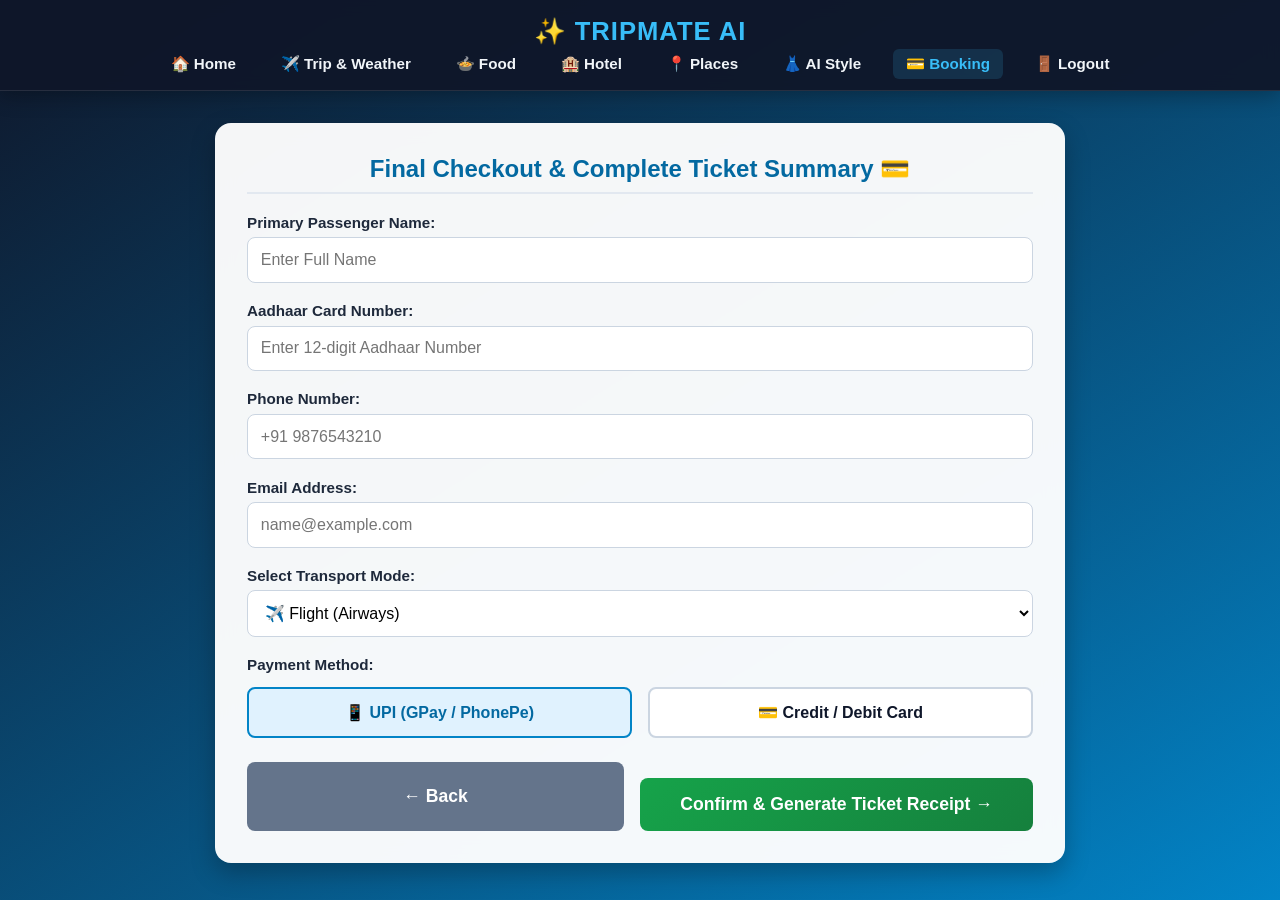
<file: booking.html>
<!DOCTYPE html>
<html lang="en">
<head>
  <meta charset="UTF-8">
  <meta name="viewport" content="width=device-width, initial-scale=1.0">
  <title>TripMate AI - Final Checkout & Complete Ticket Summary</title>
  <style>
    :root {
      --primary: #0284c7;
      --primary-dark: #0369a1;
      --card-bg: rgba(255, 255, 255, 0.96);
      --text: #0f172a;
    }

    body {
      font-family: 'Segoe UI', Tahoma, Geneva, Verdana, sans-serif;
      margin: 0; padding: 0; color: var(--text);
      background: linear-gradient(135deg, rgba(15, 23, 42, 0.85), rgba(2, 132, 199, 0.75)), 
                  linear-gradient(to bottom, #0f172a, #0284c7);
      background-attachment: fixed;
      min-height: 100vh;
    }

    .navbar {
      background: rgba(15, 23, 42, 0.95); backdrop-filter: blur(8px); padding: 1rem 2rem;
      display: flex; flex-direction: column; align-items: center; justify-content: center;
      box-shadow: 0 4px 20px rgba(0, 0, 0, 0.3); border-bottom: 1px solid rgba(255, 255, 255, 0.1);
    }

    .navbar .logo { font-size: 1.6rem; font-weight: 800; color: #38bdf8; margin-bottom: 0.6rem; text-transform: uppercase; letter-spacing: 1px; }
    .nav-links { display: flex; justify-content: center; align-items: center; gap: 1.2rem; list-style: none; margin: 0; padding: 0; flex-wrap: wrap; }
    .nav-links a { color: #f1f5f9; text-decoration: none; font-weight: 600; font-size: 0.95rem; padding: 0.4rem 0.8rem; border-radius: 6px; transition: all 0.2s ease-in-out; }
    .nav-links a:hover, .nav-links a.active { color: #38bdf8; background: rgba(56, 189, 248, 0.15); }

    .container { max-width: 850px; margin: 2rem auto; padding: 0 1rem; }
    .card { background: var(--card-bg); backdrop-filter: blur(10px); padding: 2rem; border-radius: 16px; box-shadow: 0 10px 25px rgba(0, 0, 0, 0.25); margin-bottom: 2rem; }

    .form-group { margin-bottom: 1.2rem; display: flex; flex-direction: column; }
    label { margin-bottom: 0.4rem; font-weight: 700; color: #1e293b; font-size: 0.95rem; }
    input, select { width: 100%; padding: 0.8rem; border: 1px solid #cbd5e1; border-radius: 8px; font-size: 1rem; box-sizing: border-box; outline: none; background: #ffffff; }
    input:focus, select:focus { border-color: var(--primary); box-shadow: 0 0 0 3px rgba(2, 132, 199, 0.2); }

    .payment-options { display: flex; gap: 1rem; margin-top: 0.5rem; }
    .pay-btn { flex: 1; padding: 0.85rem; border: 2px solid #cbd5e1; border-radius: 8px; background: white; font-weight: 700; cursor: pointer; text-align: center; transition: all 0.2s; }
    .pay-btn.active { border-color: var(--primary); background: #e0f2fe; color: var(--primary-dark); }

    .btn {
      background: linear-gradient(135deg, #16a34a, #15803d); color: white; border: none;
      padding: 1rem 1.5rem; font-size: 1.1rem; font-weight: 700; border-radius: 8px;
      cursor: pointer; width: 100%; margin-top: 1rem; transition: transform 0.2s;
    }
    .btn:hover { transform: translateY(-2px); }
    .btn-secondary { background: #64748b; width: 48%; margin-top: 0; }

    .success-banner {
      background: #dcfce7; border: 2px solid #22c55e; border-radius: 12px; padding: 1rem;
      text-align: center; margin-bottom: 1.5rem; display: flex; align-items: center; justify-content: center; gap: 0.8rem;
    }
    .success-banner h2 { margin: 0; color: #15803d; font-size: 1.4rem; font-weight: 800; }

    .summary-box { background: #f8fafc; border: 1px solid #e2e8f0; border-radius: 12px; padding: 1.5rem; margin-top: 1.2rem; }
    .summary-box h3 { margin-top: 0; color: var(--primary-dark); border-bottom: 2px solid #cbd5e1; padding-bottom: 0.5rem; }
    .summary-list { list-style-type: square; padding-left: 1.2rem; line-height: 1.8; color: #334155; }
    .summary-list li { margin-bottom: 0.8rem; }

    .final-badge {
      background: #10b981; color: white; text-align: center; padding: 1rem;
      border-radius: 10px; font-size: 1.2rem; font-weight: 800; margin-top: 1.5rem;
      box-shadow: 0 4px 12px rgba(16, 185, 129, 0.3);
    }
    .hidden { display: none; }
  </style>
</head>
<body>

  <!-- Navigation Bar with Secure Logout -->
  <nav class="navbar">
    <div class="logo">✨ TripMate AI</div>
    <ul class="nav-links">
      <li><a href="index.html">🏠 Home</a></li>
      <li><a href="trip.html">✈️ Trip & Weather</a></li>
      <li><a href="food.html">🍲 Food</a></li>
      <li><a href="hotel.html">🏨 Hotel</a></li>
      <li><a href="places.html">📍 Places</a></li>
      <li><a href="style.html">👗 AI Style</a></li>
      <li><a href="booking.html" class="active">💳 Booking</a></li>
      <li><a href="login.html" onclick="localStorage.clear(); alert('Logged out successfully!'); window.location.href='login.html'; return false;">🚪 Logout</a></li>
    </ul>
  </nav>

  <div class="container">
    
    <div class="card">
      <h2 style="margin-top:0; color: var(--primary-dark); text-align: center; border-bottom: 2px solid #e2e8f0; padding-bottom: 0.6rem;">
        Final Checkout & Complete Ticket Summary 💳
      </h2>

      <!-- Form Section -->
      <form id="bookingForm" onsubmit="event.preventDefault(); processBooking();">
        
        <!-- Passenger Name -->
        <div class="form-group">
          <label for="fullName">Primary Passenger Name:</label>
          <input type="text" id="fullName" placeholder="Enter Full Name" required>
        </div>

        <!-- Aadhaar Card Number (Redacted) -->
        <div class="form-group">
          <label for="aadhaarNo">Aadhaar Card Number:</label>
          <input type="text" id="aadhaarNo" placeholder="Enter 12-digit Aadhaar Number" required>
        </div>

        <!-- Phone Number -->
        <div class="form-group">
          <label for="phoneNo">Phone Number:</label>
          <input type="tel" id="phoneNo" placeholder="+91 9876543210" required>
        </div>

        <!-- Email Address -->
        <div class="form-group">
          <label for="emailAddr">Email Address:</label>
          <input type="email" id="emailAddr" placeholder="name@example.com" required>
        </div>

        <!-- Travel Mode Selection -->
        <div class="form-group">
          <label for="travelMode">Select Transport Mode:</label>
          <select id="travelMode" required>
            <option value="Flight (Airways)">✈️ Flight (Airways)</option>
            <option value="Train (Express Railways)">🚂 Train (Express Railways)</option>
            <option value="Bus (Luxury Volvo)">🚌 Bus (Luxury Volvo)</option>
          </select>
        </div>

        <!-- Payment Method -->
        <div class="form-group">
          <label>Payment Method:</label>
          <div class="payment-options">
            <div class="pay-btn active" onclick="selectPay('UPI (GPay / PhonePe)', this)">📱 UPI (GPay / PhonePe)</div>
            <div class="pay-btn" onclick="selectPay('Credit / Debit Card', this)">💳 Credit / Debit Card</div>
          </div>
        </div>

        <!-- Action Buttons -->
        <div style="display: flex; gap: 1rem; margin-top: 1.5rem;">
          <button type="button" class="btn btn-secondary" onclick="window.location.href='style.html'">
            ← Back
          </button>
          <button type="submit" class="btn" style="flex: 1;">
            Confirm & Generate Ticket Receipt →
          </button>
        </div>

      </form>
    </div>

    <!-- Output Receipt Section -->
    <div id="receiptResult" class="card hidden">
      
      <!-- Confirmation Banner -->
      <div class="success-banner">
        <span style="font-size: 1.8rem;">✅</span>
        <h2>YOUR TICKET IS SUCCESSFULLY BOOKED!</h2>
      </div>

      <!-- Passenger Details -->
      <div class="summary-box">
        <h3>👤 Passenger & Contact Details</h3>
        <p><b>Passenger Name:</b> <span id="resName"></span></p>
        <p><b>Aadhaar Card Number:</b> <span id="resAadhaar">[Aadhaar Redacted]</span></p>
        <p><b>Phone Number:</b> <span id="resPhone"></span></p>
        <p><b>Email Address:</b> <span id="resEmail"></span></p>
        <p><b>Payment Method:</b> <span id="resPay"></span></p>
        <p><b>Booking Reference ID:</b> <span id="resId" style="color: var(--primary-dark); font-weight:800;"></span></p>
      </div>

      <!-- Complete Package Summary -->
      <div class="summary-box">
        <h3>📋 Complete Itinerary & Package Summary</h3>
        <ul class="summary-list">
          <li>
            <b>✈️ Source to Destination & Transport:</b><br>
            From: <b id="resSource">Chennai</b> → Destination: <b id="resDest">Bangalore</b> | Transport Mode: <b id="resTransport">Flight</b>
          </li>
          <li>
            <b>📅 Travel Dates & Persons:</b><br>
            Start Date: <b id="resStartDate">2026-11-15</b> | End Date: <b id="resEndDate">2026-11-18</b> | Number of Persons: <b id="resPersons">2 Adults</b>
          </li>
          <li>
            <b>🏨 Hotel Accommodations:</b><br>
            Selected Hotel: <b id="resHotel">Grand Plaza Bangalore</b> | Room Type: <b>Single Bedroom</b>
          </li>
          <li>
            <b>🍗 Food Preferences Selected:</b><br>
            Meal Type: <b id="resFood">Non-Veg Special Meal (Chicken Biryani & Side Dishes)</b>
          </li>
          <li>
            <b>📍 Famous Sightseeing Places:</b><br>
            Lalbagh Botanical Garden, Bangalore Palace, Cubbon Park, ISKCON Temple
          </li>
          <li>
            <b>👗 AI Style & Dress Recommendation:</b><br>
            Casual Western Wear Outfit with Sneakers & Travel Bag
          </li>
          <li>
            <b>💰 Total Package Amount:</b><br>
            <span id="resAmount" style="color: #15803d; font-size: 1.2rem; font-weight: 800;">₹12,400</span>
          </li>
        </ul>
      </div>

      <!-- Final Booking Status Badge -->
      <div class="final-badge">
        🎉 Have a Safe & Happy Journey with TripMate AI! ✈️
      </div>

      <button class="btn" onclick="window.print()" style="background: linear-gradient(135deg, #0284c7, #0369a1); margin-top: 1.5rem;">
        🖨️ Print / Save Ticket Receipt
      </button>

    </div>

  </div>

  <script>
    let selectedPayment = 'UPI (GPay / PhonePe)';

    function selectPay(type, btn) {
      selectedPayment = type;
      document.querySelectorAll('.pay-btn').forEach(b => b.classList.remove('active'));
      btn.classList.add('active');
    }

    function processBooking() {
      const name = document.getElementById('fullName').value;
      const aadhaar = document.getElementById('aadhaarNo').value;
      const phone = document.getElementById('phoneNo').value;
      const email = document.getElementById('emailAddr').value;
      const transport = document.getElementById('travelMode').value;

      if (!name || !aadhaar || !phone || !email) {
        alert('Please fill in all details!');
        return;
      }

      // Dynamic Simulation data or localStorage extraction if available
      const sourceCity = localStorage.getItem('tm_source') || 'Chennai';
      const destCity = localStorage.getItem('tm_dest') || 'Bangalore';
      const startDate = localStorage.getItem('tm_start_date') || '2026-11-15';
      const endDate = localStorage.getItem('tm_end_date') || '2026-11-18';
      const persons = localStorage.getItem('tm_persons') || '2 Adults';
      const hotelName = localStorage.getItem('tm_hotel') || 'Grand Plaza ' + destCity;
      const foodPref = localStorage.getItem('tm_food') || 'Non-Veg Special Meal (Chicken Biryani)';
      const totalFare = localStorage.getItem('tm_amount') || '₹12,400';

      document.getElementById('resName').innerText = name;
      document.getElementById('resAadhaar').innerText = '[Aadhaar Redacted]';
      document.getElementById('resPhone').innerText = phone;
      document.getElementById('resEmail').innerText = email;
      document.getElementById('resTransport').innerText = transport;
      document.getElementById('resPay').innerText = selectedPayment;
      document.getElementById('resId').innerText = 'TMP-' + Math.floor(100000 + Math.random() * 900000);

      document.getElementById('resSource').innerText = sourceCity;
      document.getElementById('resDest').innerText = destCity;
      document.getElementById('resStartDate').innerText = startDate;
      document.getElementById('resEndDate').innerText = endDate;
      document.getElementById('resPersons').innerText = persons;
      document.getElementById('resHotel').innerText = hotelName;
      document.getElementById('resFood').innerText = foodPref;
      document.getElementById('resAmount').innerText = totalFare;

      const receipt = document.getElementById('receiptResult');
      receipt.classList.remove('hidden');
      receipt.scrollIntoView({ behavior: 'smooth' });
    }
  </script>
</body>
</html>
</file>
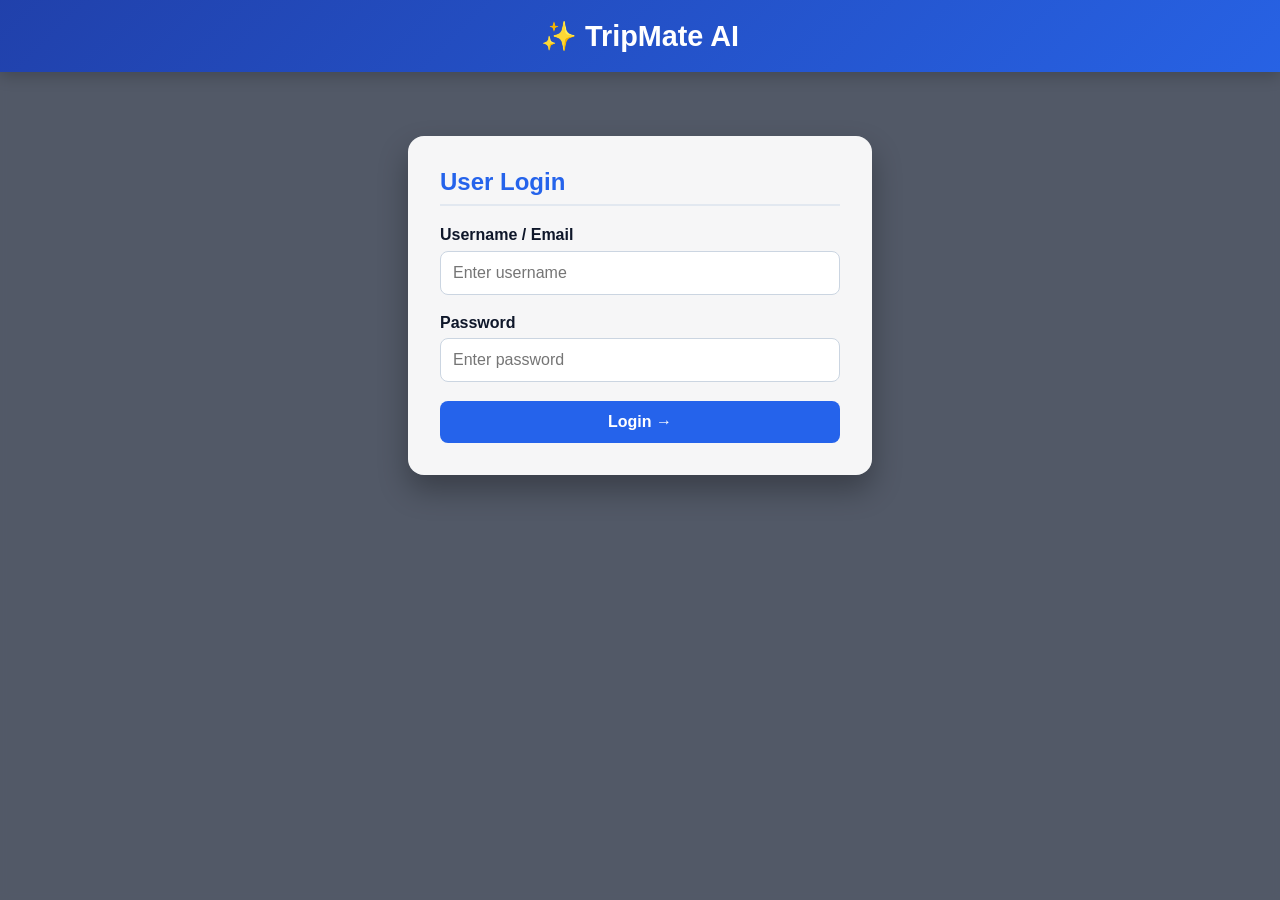
<file: login .html>
<!DOCTYPE html>
<html lang="en">
<head>
  <meta charset="UTF-8">
  <title>Login - TripMate AI</title>
  <link rel="stylesheet" href="style.css">
</head>
<body style="background-image: url('https://images.unsplash.com/photo-1469854523086-cc02fe5d8800?w=1920');">
  <header>
    <h1>✨ TripMate AI</h1>
  </header>

  <div class="container" style="max-width: 400px; margin-top: 4rem;">
    <h2>User Login</h2>
    <div class="form-group"><label>Username / Email</label><input type="text" id="loginUser" placeholder="Enter username"></div>
    <div class="form-group"><label>Password</label><input type="password" placeholder="Enter password"></div>
    <button class="btn" onclick="handleLogin()" style="width:100%;">Login →</button>
  </div>

  <div id="popupModal" class="modal-overlay hidden">
    <div class="modal-box">
      <h3 id="modalTitle" style="color: var(--accent);">Message</h3>
      <p id="modalMsg"></p>
      <button class="btn" onclick="closeModal()">OK</button>
    </div>
  </div>
  <script src="script.js"></script>
</body>
</html>
</file>
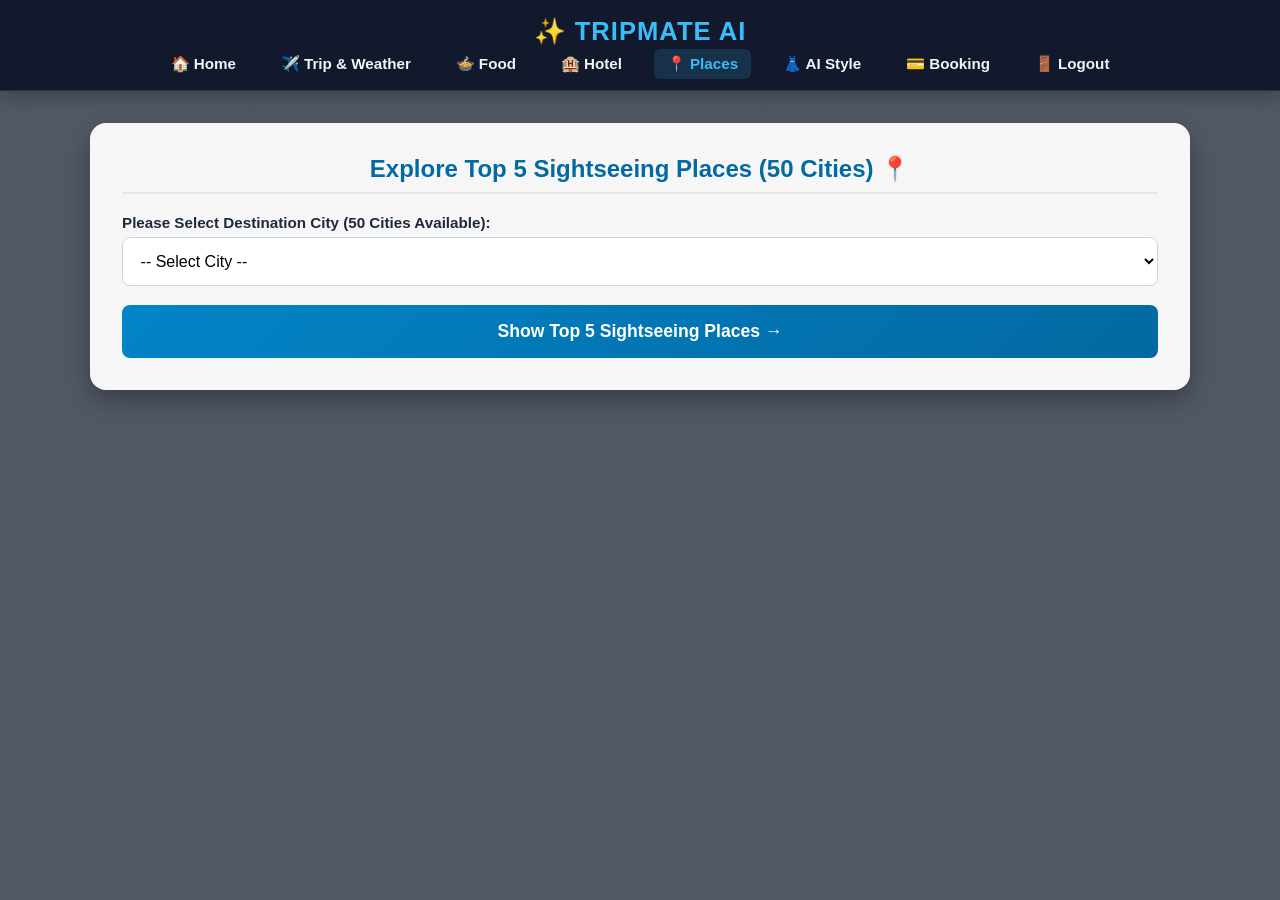
<file: places.html>
<!DOCTYPE html>
<html lang="en">
<head>
  <meta charset="UTF-8">
  <meta name="viewport" content="width=device-width, initial-scale=1.0">
  <title>TripMate AI - Explore Top 5 Sightseeing Places (50 Cities)</title>
  <style>
    :root {
      --primary: #0284c7;
      --primary-dark: #0369a1;
      --card-bg: rgba(255, 255, 255, 0.95);
      --text: #0f172a;
    }
    body {
      font-family: 'Segoe UI', Tahoma, Geneva, Verdana, sans-serif;
      margin: 0; padding: 0; color: var(--text);
      background-color: #0f172a;
      background: linear-gradient(rgba(15, 23, 42, 0.72), rgba(15, 23, 42, 0.72)),
                  url('https://images.unsplash.com/photo-1524492412937-b28074a5d7da?w=1600&q=80') center/cover no-repeat fixed;
      min-height: 100vh;
      transition: background-image 0.6s;
    }
    .navbar {
      background: rgba(15, 23, 42, 0.95); padding: 1rem 2rem;
      display: flex; flex-direction: column; align-items: center; justify-content: center;
      box-shadow: 0 4px 20px rgba(0, 0, 0, 0.3); border-bottom: 1px solid rgba(255, 255, 255, 0.1);
    }
    .navbar .logo { font-size: 1.6rem; font-weight: 800; color: #38bdf8; margin-bottom: 0.6rem; text-transform: uppercase; letter-spacing: 1px; }
    .nav-links { display: flex; justify-content: center; align-items: center; gap: 1.2rem; list-style: none; margin: 0; padding: 0; flex-wrap: wrap; }
    .nav-links a { color: #f1f5f9; text-decoration: none; font-weight: 600; font-size: 0.95rem; padding: 0.4rem 0.8rem; border-radius: 6px; }
    .nav-links a:hover, .nav-links a.active { color: #38bdf8; background: rgba(56, 189, 248, 0.15); }

    .container { max-width: 1100px; margin: 2rem auto; padding: 0 1rem; }
    .card { background: var(--card-bg); padding: 2rem; border-radius: 16px; box-shadow: 0 10px 25px rgba(0, 0, 0, 0.3); margin-bottom: 2rem; }
    .form-group { margin-bottom: 1.2rem; display: flex; flex-direction: column; }
    label { margin-bottom: 0.4rem; font-weight: 700; color: #1e293b; font-size: 0.95rem; }
    select { width: 100%; padding: 0.85rem; border: 1px solid #cbd5e1; border-radius: 8px; font-size: 1rem; outline: none; background: #ffffff; }

    .btn {
      background: linear-gradient(135deg, #0284c7, #0369a1); color: white; border: none;
      padding: 1rem 1.5rem; font-size: 1.1rem; font-weight: 700; border-radius: 8px;
      cursor: pointer; width: 100%; margin-top: 1rem; transition: transform 0.2s;
      display: block; text-align: center; text-decoration: none; box-sizing: border-box;
    }
    .btn:hover { transform: translateY(-2px); }

    /* Small Next button (bottom right, below the place cards) */
    .next-wrap { text-align: right; margin-top: 1.4rem; }
    .next-small {
      display: inline-block; background: linear-gradient(135deg, #16a34a, #15803d); color: #fff;
      padding: 0.5rem 1.1rem; font-size: 0.9rem; font-weight: 700; border-radius: 8px;
      text-decoration: none; transition: transform 0.2s;
    }
    .next-small:hover { transform: translateY(-2px); }

    .places-header { text-align: center; color: var(--primary-dark); font-size: 1.4rem; margin-bottom: 1.5rem; border-bottom: 2px solid #cbd5e1; padding-bottom: 0.6rem; }
    .places-grid { display: grid; grid-template-columns: repeat(auto-fit, minmax(200px, 1fr)); gap: 1.2rem; }

    .place-card {
      background: #ffffff; border-radius: 10px; border: 1px solid #cbd5e1; overflow: hidden;
      box-shadow: 0 4px 10px rgba(0,0,0,0.08); text-align: center; display: flex;
      flex-direction: column; justify-content: space-between; transition: transform 0.2s;
    }
    .place-card:hover { transform: translateY(-4px); }
    .place-card img, .img-ph { width: 100%; height: 180px; object-fit: cover; background: #e2e8f0; display: block; }
    .img-ph { display: flex; align-items: center; justify-content: center; color: #0369a1; font-weight: 600; padding: 10px; box-sizing: border-box; text-align: center; }
    .place-info { padding: 0.8rem; }
    .place-card h4 { margin: 0 0 0.4rem 0; color: #0284c7; font-size: 0.98rem; }
    .place-card p { margin: 0; font-size: 0.85rem; color: #475569; line-height: 1.3; }
    .hidden { display: none !important; }
  </style>
</head>
<body>

  <nav class="navbar">
    <div class="logo">✨ TripMate AI</div>
    <ul class="nav-links">
      <li><a href="index.html">🏠 Home</a></li>
      <li><a href="trip.html">✈️ Trip & Weather</a></li>
      <li><a href="food.html">🍲 Food</a></li>
      <li><a href="hotel.html">🏨 Hotel</a></li>
      <li><a href="places.html" class="active">📍 Places</a></li>
      <li><a href="style.html">👗 AI Style</a></li>
      <li><a href="booking.html">💳 Booking</a></li>
      <li><a href="login.html" onclick="alert('Logged out successfully!')">🚪 Logout</a></li>
    </ul>
  </nav>

  <div class="container">
    <div class="card">
      <h2 style="margin-top:0; color: var(--primary-dark); text-align: center; border-bottom: 2px solid #e2e8f0; padding-bottom: 0.6rem;">
        Explore Top 5 Sightseeing Places (50 Cities) 📍
      </h2>
      <div class="form-group">
        <label for="citySelect">Please Select Destination City (50 Cities Available):</label>
        <select id="citySelect">
          <option value="" disabled selected>-- Select City --</option>
        </select>
      </div>
      <button id="submitBtn" class="btn" type="button">Show Top 5 Sightseeing Places →</button>
    </div>

    <div id="resultCard" class="card hidden">
      <div id="placesContent"></div>
      <div class="next-wrap">
        <a href="style.html" class="next-small">Next → AI Style 👗</a>
      </div>
    </div>
  </div>

  <script>
    // Format: "Name" or "Name, City" (text after comma is hidden on screen) or "Display Name|Wikipedia Title"
    const DATA = {
      "Madurai": "Meenakshi Amman Temple|Meenakshi Temple, Madurai;Thirumalai Nayak Palace;Gandhi Memorial Museum|Gandhi Memorial Museum, Madurai;Alagar Kovil|Kallazhagar Temple;Vandiyur Mariamman Teppakulam",
      "Tanjore": "Brihadisvara Temple|Brihadisvara Temple, Thanjavur;Thanjavur Maratha Palace;Saraswathi Mahal Library;Airavatesvara Temple;Gangaikonda Cholapuram",
      "Kodaikanal": "Kodaikanal Lake;Coaker's Walk;Pillar Rocks, Kodaikanal;Bryant Park, Kodaikanal;Guna Caves",
      "Ooty": "Ooty Lake;Government Botanical Gardens, Ooty;Doddabetta;Nilgiri Mountain Railway;Pykara Lake|Pykara",
      "Chennai": "Marina Beach;Kapaleeshwarar Temple;Fort St. George, India;San Thome Basilica;Government Museum, Chennai",
      "Trichy": "Rock Fort, Tiruchirappalli;Ranganathaswamy Temple, Srirangam;Jambukeswarar Temple;Kallanai;Samayapuram Mariamman Temple",
      "Rameshwaram": "Ramanathaswamy Temple;Pamban Bridge;Dhanushkodi;APJ Abdul Kalam Memorial|Dr. A. P. J. Abdul Kalam Memorial;Adam's Bridge",
      "Kanyakumari": "Vivekananda Rock Memorial;Thiruvalluvar Statue;Kanyakumari Amman Temple|Devi Kanya Kumari Temple;Padmanabhapuram Palace;Gandhi Mandapam Kanyakumari",
      "Pondicherry": "Promenade Beach, Puducherry;Matrimandir;Sri Aurobindo Ashram;Paradise Beach, Puducherry;Sacred Heart Basilica|Basilica of the Sacred Heart of Jesus, Puducherry",
      "Coimbatore": "Marudhamalai;Adiyogi Shiva statue;VOC Park and Zoo;Perur Patteeswarar Temple;Siruvani Waterfalls",
      "Kanchipuram": "Kailasanathar Temple, Kanchipuram;Ekambareswarar Temple, Kanchipuram;Kamakshi Amman Temple;Varadharaja Perumal Temple, Kanchipuram;Vaikunta Perumal Temple, Kanchipuram",
      "Tirunelveli": "Nellaiappar Temple;Manimuthar Falls;Kalakkad Mundanthurai Tiger Reserve;Sulochana Mudaliar Bridge;Agasthiyar Falls",
      "Salem": "Yercaud;Mettur Dam;Sugavaneswarar Temple, Salem;Kiliyur Falls;Shevaroy Hills",
      "Erode": "Bhavanisagar Dam;Sangameshwarar Temple, Bhavani;Kodiveri Dam;Periyar Memorial House, Erode;Vellode Bird Sanctuary",
      "Vellore": "Vellore Fort;Sripuram Golden Temple|Sripuram;Jalagandeeswarar Temple;Christian Medical College, Vellore;Amirthi",
      "Goa": "Basilica of Bom Jesus;Calangute;Fort Aguada;Dudhsagar Falls;Sé Cathedral, Goa",
      "Delhi": "India Gate;Red Fort;Qutb Minar;Humayun's Tomb;Lotus Temple",
      "Mumbai": "Gateway of India;Marine Drive, Mumbai;Chhatrapati Shivaji Maharaj Terminus;Elephanta Caves;Haji Ali Dargah",
      "Agra": "Taj Mahal;Agra Fort;Fatehpur Sikri;Tomb of I'timād-ud-Daulah;Mehtab Bagh",
      "Jaipur": "Hawa Mahal;Amer Fort;City Palace, Jaipur;Jantar Mantar, Jaipur;Nahargarh Fort",
      "Udaipur": "City Palace, Udaipur;Lake Pichola;Jag Mandir;Saheliyon Ki Bari;Sajjangarh Monsoon Palace|Sajjangarh Palace",
      "Varanasi": "Dashashwamedh Ghat;Kashi Vishwanath Temple;Sarnath;Manikarnika Ghat;Ramnagar Fort",
      "Bangalore": "Lalbagh Botanical Garden|Lalbagh;Bangalore Palace;Cubbon Park;Vidhana Soudha;ISKCON Temple Bangalore",
      "Hyderabad": "Charminar;Golconda;Hussain Sagar;Ramoji Film City;Chowmahalla Palace",
      "Pune": "Shaniwar Wada;Aga Khan Palace;Sinhagad;Dagdusheth Halwai Ganpati Temple;Parvati Hill",
      "Tirupati": "Tirumala Venkateswara Temple|Venkateswara Temple, Tirumala;Padmavathi Temple|Padmavathi Temple, Tiruchanoor;Kapila Theertham;Chandragiri Fort;Talakona",
      "Kolkata": "Victoria Memorial, Kolkata;Howrah Bridge;Dakshineswar Kali Temple;Indian Museum, Kolkata;Belur Math",
      "Ahmedabad": "Sabarmati Ashram;Adalaj Stepwell;Sidi Saiyyed Mosque;Hutheesing Jain Temple;Kankaria Lake",
      "Amritsar": "Golden Temple;Jallianwala Bagh;Wagah;Durgiana Temple;Partition Museum",
      "Mysore": "Mysore Palace;Chamundeshwari Temple;Brindavan Gardens, Mysore;Mysore Zoo;St. Philomena's Cathedral, Mysore",
      "Kochi": "Chinese fishing nets;Mattancherry Palace;Paradesi Synagogue;Santa Cruz Basilica, Kochi;Marine Drive, Kochi",
      "Alleppey": "Vembanad;Alappuzha Beach;Marari Beach;Krishnapuram Palace;Kuttanad",
      "Wayanad": "Edakkal Caves;Banasura Sagar Dam;Soochipara Falls;Chembra Peak;Pookode Lake",
      "Munnar": "Eravikulam National Park;Mattupetty Dam;Anamudi;Kundala Lake;Tea Museum Munnar",
      "Coorg": "Abbey Falls;Raja's Seat;Dubare;Namdroling Monastery;Talakaveri",
      "Vizag": "Ramakrishna Beach, Visakhapatnam;Kailasagiri;INS Kurusura Submarine Museum;Borra Caves;Simhachalam Temple",
      "Manali": "Hidimba Devi Temple;Rohtang Pass;Solang Valley;Manu Temple, Manali;Vashisht Temple",
      "Shimla": "The Ridge, Shimla;Jakhu Temple;Christ Church, Shimla;Kufri;Viceregal Lodge, Shimla",
      "Srinagar": "Dal Lake;Shalimar Bagh, Srinagar;Nishat Bagh;Hazratbal Shrine;Shankaracharya Temple",
      "Leh Ladakh": "Leh Palace;Shanti Stupa|Shanti Stupa (Leh);Pangong Tso;Thiksey Monastery;Magnetic Hill, Ladakh",
      "Jodhpur": "Mehrangarh;Umaid Bhawan Palace;Jaswant Thada;Mandore, Jodhpur;Ghanta Ghar, Jodhpur",
      "Jaisalmer": "Jaisalmer Fort;Patwon Ki Haveli;Sam Sand Dunes;Gadisar Lake;Bada Bagh",
      "Rishikesh": "Lakshman Jhula;Ram Jhula;Triveni Ghat, Rishikesh;Beatles Ashram|Maharishi Mahesh Yogi's ashram;Neelkanth Mahadev Temple",
      "Haridwar": "Har Ki Pauri;Mansa Devi Temple;Chandi Devi Temple;Maya Devi Temple;Bharat Mata Mandir",
      "Darjeeling": "Tiger Hill, Darjeeling;Darjeeling Himalayan Railway;Batasia Loop;Peace Pagoda, Darjeeling;Padmaja Naidu Himalayan Zoological Park",
      "Gangtok": "Rumtek Monastery;Tsomgo Lake;Nathu La;Hanuman Tok;Enchey Monastery",
      "Shillong": "Elephant Falls;Shillong Peak;Umiam Lake;Don Bosco Centre for Indigenous Cultures;Ward's Lake",
      "Bhubaneswar": "Lingaraja Temple;Udayagiri and Khandagiri Caves;Dhauli;Mukteshvara Temple;Odisha State Museum",
      "Puri": "Jagannath Temple, Puri;Puri Beach;Konark Sun Temple;Chilika Lake;Raghurajpur",
      "Gwalior": "Gwalior Fort;Jai Vilas Palace;Man Mandir Palace, Gwalior;Teli ka Mandir;Sas Bahu Temples, Gwalior"
    };

    // Exact, verified Wikimedia Commons photos (file names) for places where search gave wrong/no photo.
    // f = list of Commons file names (first one is used, others are backup), d = short description
    const PHOTO = {
      "sangameshwarar temple": { f: ["Bhavani sangameswarar temple2.jpg", "Sangameswarar Temple 1.jpg", "Sangameswarar2.jpg"],
        d: "Ancient Shiva temple at the sacred confluence of the Kaveri and Bhavani rivers." },
      "lalbagh botanical garden": { f: ["Glasshouse and fountain at lalbagh.jpg", "Bangalore Glasshouse.jpg"],
        d: "Historic botanical garden famous for its 1889 Glass House and flower shows." },
      "bryant park": { f: ["Bryant Park, Kodaikanal.jpg", "Bryant Park, Kodaikanal 1.jpg", "Flower Show in Bryant Park, Kodaikanal.jpg"],
        d: "Well-maintained botanical garden beside Kodaikanal Lake, known for its flower show." },
      "solang valley": { f: ["Solang valley mountain view.jpg", "Solang Valley ,Manali, Himachal Pardes, India.JPG", "Solang Valley 2.jpg"],
        d: "Scenic side valley near Manali, popular for paragliding and skiing." },
      "nathu la": { f: ["Nathu La Pass - Layered Road.jpg", "Nathu La Border.jpg", "Nathu La - Indo China Border.jpg"],
        d: "High Himalayan mountain pass on the India-China border in Sikkim." },
      "don bosco centre for indigenous cultures": { f: ["Don Bosco Centre for Indigenous Culture.jpg", "Shillong City from Don Bosco Museum.jpg"],
        d: "Seven-storey museum showcasing the indigenous cultures of North East India." }
    };
    const commonsUrl = name => 'https://commons.wikimedia.org/wiki/Special:FilePath/' +
      encodeURIComponent(name.replace(/ /g, '_')) + '?width=900';

    // Special exact photo search (Wikimedia Commons) for places where the normal photo was wrong.
    // Format: "place name (lowercase)": [ search text, [any one must be in photo file name], [any one must be in photo name/description/category] ]
    const FIX = {
      "pillar rocks": ["Pillar Rocks Kodaikanal", ["pillar"], ["kodaikanal"]],
      "guna caves": ["Guna Caves Kodaikanal", ["guna"], ["kodaikanal", "devil"]],
      "pykara lake": ["Pykara Lake Ooty", ["pykara"], ["pykara", "ooty", "nilgiri"]],
      "kanyakumari amman temple": ["Kumari Amman Temple Kanyakumari", ["amman", "temple", "devi", "bhagavathy", "kumari"], ["kanyakumari", "kanniyakumari", "cape comorin"]],
      "thiruvalluvar statue": ["Thiruvalluvar Statue Kanyakumari", ["valluvar"], ["kanyakumari", "kanniyakumari"]],
      "sri aurobindo ashram": ["Sri Aurobindo Ashram Pondicherry", ["ashram"], ["pondicherry", "puducherry"]],
      "manimuthar falls": ["Manimuthar Falls", ["manimuthar", "manimutharu"], ["manimuthar", "tirunelveli", "ambasamudram"]],
      "sulochana mudaliar bridge": ["Sulochana Mudaliar Bridge Tirunelveli", ["sulochana", "bridge", "thamirabarani", "tamirabarani"], ["tirunelveli", "palayamkottai", "sulochana"]],
      "agasthiyar falls": ["Agasthiyar Falls Papanasam", ["agasthiyar", "agastiyar", "agastya", "papanasam"], ["papanasam", "agasthiyar", "agastiyar", "tirunelveli"]],
      "periyar memorial house": ["Periyar Memorial House Erode", ["periyar"], ["erode"]],
      "sripuram golden temple": ["Sripuram Golden Temple Vellore", ["sripuram", "golden"], ["vellore", "sripuram"]],
      "jalagandeeswarar temple": ["Jalagandeeswarar Temple Vellore", ["jalag", "jalak"], ["vellore"]],
      "nahargarh fort": ["Nahargarh Fort Jaipur", ["nahargarh"], ["jaipur", "nahargarh"]],
      "sajjangarh monsoon palace": ["Sajjangarh Monsoon Palace Udaipur", ["sajjangarh", "monsoon"], ["udaipur", "sajjangarh"]],
      "padmavathi temple": ["Padmavathi Temple Tiruchanoor", ["padmavathi", "padmavati", "tiruchanoor"], ["tiruchanoor", "tirupati", "padmavathi", "padmavati"]],
      "kapila theertham": ["Kapila Theertham Tirupati", ["kapila"], ["tirupati", "tirumala", "kapila"]],
      "eravikulam national park": ["Eravikulam National Park", ["eravikulam"], ["eravikulam", "munnar"]],
      "kundala lake": ["Kundala Lake Munnar", ["kundala"], ["munnar", "kundala"]],
      "ramakrishna beach": ["Ramakrishna Beach Visakhapatnam", ["ramakrishna", "rk beach", "r.k"], ["visakhapatnam", "vizag"]],
      "ins kurusura submarine museum": ["INS Kurusura Submarine Museum Visakhapatnam", ["kurusura", "kursura", "submarine"], ["visakhapatnam", "vizag", "kurusura", "kursura"]],
      "pangong tso": ["Pangong Tso Ladakh", ["pangong", "pangung"], ["pangong", "ladakh", "leh"]],
      "darjeeling himalayan railway": ["Darjeeling Himalayan Railway toy train", ["himalayan", "toy", "dhr", "railway", "train", "ghum"], ["darjeeling"]],
      "man mandir palace": ["Man Mandir Palace Gwalior Fort", ["man mandir", "mansingh", "man singh", "gwalior fort", "gwalior"], ["gwalior"]]
    };

    // Extra names for each city, used to make sure a search result really belongs to that city
    const ALIAS = {
      "Tanjore": ["thanjavur"], "Trichy": ["tiruchirappalli", "tiruchi", "srirangam"], "Rameshwaram": ["rameswaram"],
      "Pondicherry": ["puducherry"], "Bangalore": ["bengaluru"], "Mysore": ["mysuru"], "Vizag": ["visakhapatnam"],
      "Alleppey": ["alappuzha", "kuttanad"], "Leh Ladakh": ["leh", "ladakh"], "Kochi": ["cochin", "ernakulam"],
      "Kanchipuram": ["kanchi"], "Tirunelveli": ["nellai", "tenkasi", "tamil nadu"], "Coorg": ["kodagu", "madikeri"],
      "Tirupati": ["tirumala", "tiruchanoor"], "Delhi": ["new delhi"], "Kolkata": ["calcutta"],
      "Vellore": ["tamil nadu"], "Salem": ["yercaud"], "Kanyakumari": ["kumari"], "Rishikesh": ["rishikesh"]
    };
    const GENERIC = new Set(['the','and','temple','fort','palace','beach','lake','falls','waterfalls','park','garden','gardens',
      'museum','dam','hill','hills','peak','caves','cave','bagh','shrine','church','basilica','national','sanctuary','zoo','of','statue']);

    const API = 'https://en.wikipedia.org/w/api.php?action=query&format=json&origin=*&';
    const COMMONS = 'https://commons.wikimedia.org/w/api.php?action=query&format=json&origin=*&';

    const citySelect = document.getElementById('citySelect');
    Object.keys(DATA).forEach((c, i) => citySelect.add(new Option((i + 1) + '. ' + c, c)));

    const used = new Set();
    let cache = {};
    try { cache = JSON.parse(localStorage.getItem('tm_img_v8') || '{}'); } catch (e) {}
    const saveCache = () => { try { localStorage.setItem('tm_img_v8', JSON.stringify(cache)); } catch (e) {} };
    let runId = 0;

    const parse = s => {
      const [d, t] = s.split('|');
      return { name: t ? d.trim() : d.split(',')[0].trim(), title: (t || d).trim() };
    };
    const aliases = city => [city.toLowerCase()].concat(ALIAS[city] || []);
    const tokens = (name, al) => {
      const alWords = al.join(' ').split(' ');
      const all = name.toLowerCase().replace(/[^a-z0-9 ]/g, ' ').split(/\s+/).filter(w => w.length > 2);
      const t = all.filter(w => !GENERIC.has(w) && !alWords.includes(w));
      return t.length ? t : all;
    };
    const firstSentence = ex => {
      let d = (ex || '').replace(/\s*\([^)]*\)/g, '').trim().split(/(?<=\.)\s/)[0] || '';
      return d.length > 120 ? d.slice(0, 117) + '...' : d;
    };
    async function getJSON(u) {
      const r = await fetch(u);
      if (!r.ok) throw new Error('HTTP ' + r.status);
      return r.json();
    }
    const okPage = p => p && !p.missing && p.thumbnail && !(p.pageprops && p.pageprops.disambiguation) && !used.has(p.thumbnail.source);

    // Special search for the places listed in FIX (Wikimedia Commons: checks file name + description + category)
    async function viaFix(it, city) {
      const fx = FIX[it.name.toLowerCase()];
      if (!fx) return null;
      const [q, mt, rg] = fx;
      const queries = [q, it.name + ' ' + city, it.name];
      for (const qq of queries) {
        const u = COMMONS + 'generator=search&gsrnamespace=6&gsrlimit=30&gsrsearch=' + encodeURIComponent(qq) +
          '&prop=imageinfo&iiprop=url|mime|extmetadata&iiurlwidth=1000&iiextmetadatafilter=ImageDescription|Categories';
        const j = await getJSON(u);
        const pages = Object.values((j.query && j.query.pages) || {}).sort((a, b) => a.index - b.index);
        const hit = pages.find(p => {
          const i = p.imageinfo && p.imageinfo[0];
          if (!i || !/jpe?g/.test(i.mime) || used.has(i.thumburl)) return false;
          const title = p.title.toLowerCase();
          const em = i.extmetadata || {};
          const text = (title + ' ' + ((em.ImageDescription && em.ImageDescription.value) || '') + ' ' +
            ((em.Categories && em.Categories.value) || '')).toLowerCase();
          return mt.some(t => title.includes(t)) && rg.some(t => text.includes(t));
        });
        if (hit) return { img: hit.imageinfo[0].thumburl, desc: '' };
      }
      return null;
    }

    // Step 1: exact Wikipedia article titles
    async function exact(items) {
      const titles = items.map(i => i.title);
      const u = API + 'titles=' + encodeURIComponent(titles.join('|')) + '&redirects=1&prop=pageimages|extracts|pageprops' +
        '&piprop=thumbnail&pithumbsize=1000&exintro=1&explaintext=1&exsentences=1&exlimit=max&ppprop=disambiguation';
      const q = (await getJSON(u)).query || {};
      const norm = {}, red = {}, byTitle = {};
      (q.normalized || []).forEach(n => norm[n.from] = n.to);
      (q.redirects || []).forEach(r => red[r.from] = r.to);
      Object.values(q.pages || {}).forEach(p => byTitle[p.title] = p);
      return titles.map(t => {
        let n = norm[t] || t; n = red[n] || n;
        const p = byTitle[n];
        return okPage(p) ? { img: p.thumbnail.source, desc: firstSentence(p.extract) } : null;
      });
    }

    // Step 2: Wikipedia search, only accepted if the title matches the place AND the page mentions the city
    async function viaSearch(it, city) {
      const al = aliases(city), tk = tokens(it.name, al);
      const u = API + 'generator=search&gsrlimit=8&gsrsearch=' + encodeURIComponent(it.name + ' ' + city) +
        '&prop=pageimages|extracts|pageprops&piprop=thumbnail&pithumbsize=1000&exintro=1&explaintext=1&exsentences=3&exlimit=max&ppprop=disambiguation';
      const j = await getJSON(u);
      const pages = Object.values((j.query && j.query.pages) || {}).sort((a, b) => a.index - b.index);
      const hit = pages.find(p => okPage(p) &&
        tk.some(t => p.title.toLowerCase().includes(t)) &&
        al.some(a => (p.title + ' ' + (p.extract || '')).toLowerCase().includes(a)));
      return hit ? { img: hit.thumbnail.source, desc: firstSentence(hit.extract) } : null;
    }

    // Step 3: Wikimedia Commons photo, only if the file name has the place name AND the city name
    async function viaCommons(it, city) {
      const al = aliases(city), tk = tokens(it.name, al);
      const u = COMMONS + 'generator=search&gsrnamespace=6&gsrlimit=10&gsrsearch=' + encodeURIComponent(it.name + ' ' + city) +
        '&prop=imageinfo&iiprop=url|mime&iiurlwidth=1000';
      const j = await getJSON(u);
      const pages = Object.values((j.query && j.query.pages) || {}).sort((a, b) => a.index - b.index);
      const hit = pages.find(p => {
        const i = p.imageinfo && p.imageinfo[0];
        const title = p.title.toLowerCase();
        return i && /jpe?g/.test(i.mime) && !used.has(i.thumburl) &&
          tk.every(t => title.includes(t)) && al.some(a => title.includes(a));
      });
      return hit ? { img: hit.imageinfo[0].thumburl, desc: '' } : null;
    }

    function paint(i, name, r, city, first) {
      const card = document.getElementById('pc' + i);
      if (!card) return;
      const ph = card.querySelector('.img-ph');
      if (r && r.img) {
        const im = new Image();
        im.alt = name;
        const backup = (r.alts || []).slice();
        im.onerror = () => {
          if (backup.length) { im.src = backup.shift(); }
          else { im.outerHTML = '<div class="img-ph">📷 ' + name + '</div>'; }
        };
        im.src = r.img;
        ph.replaceWith(im);
        card.querySelector('p').textContent = r.desc || ('Famous sightseeing place in ' + city + '.');
        if (first) {
          document.body.style.backgroundImage =
            "linear-gradient(rgba(15,23,42,0.72), rgba(15,23,42,0.72)), url('" + r.img + "')";
        }
      } else {
        ph.textContent = '📷 ' + name;
        card.querySelector('p').textContent = 'Famous sightseeing place in ' + city + '.';
      }
    }

    document.getElementById('submitBtn').addEventListener('click', async function () {
      const city = citySelect.value;
      if (!city) { alert("Please select a city first!"); return; }

      const my = ++runId;
      const items = DATA[city].split(';').map(parse);
      used.clear();

      let html = '<div class="places-header"><h3>Top 5 Sightseeing Places in <u>' + city + '</u></h3></div>' +
        '<div id="errMsg" style="color:#c00;text-align:center;margin-bottom:10px"></div><div class="places-grid">';
      items.forEach((it, i) => {
        html += '<div class="place-card" id="pc' + i + '"><div class="img-ph">Loading real photo...</div>' +
          '<div class="place-info"><h4>📍 ' + it.name + '</h4><p></p></div></div>';
      });
      html += '</div>';
      document.getElementById('placesContent').innerHTML = html;
      const resCard = document.getElementById('resultCard');
      resCard.classList.remove('hidden');
      resCard.scrollIntoView({ behavior: 'smooth' });

      const res = new Array(items.length).fill(null);
      let netErr = '', bgDone = false;

      items.forEach((it, i) => {
        const key = it.name.toLowerCase();
        // 1) Verified exact photos first
        if (PHOTO[key]) {
          const urls = PHOTO[key].f.map(commonsUrl);
          res[i] = { img: urls[0], alts: urls.slice(1), desc: PHOTO[key].d };
          used.add(urls[0]);
          return;
        }
        // 2) Cached photos
        const c = cache[city + '|' + it.name];
        if (c && !used.has(c.img)) { res[i] = c; used.add(c.img); }
      });

      // Special places (exact Commons search)
      for (let i = 0; i < items.length; i++) {
        if (res[i] || !FIX[items[i].name.toLowerCase()]) continue;
        try {
          const r = await viaFix(items[i], city);
          if (my !== runId) return;
          if (r) { res[i] = r; used.add(r.img); }
        } catch (e) { netErr = e.message; }
      }

      if (res.some(r => !r)) {
        try {
          const ex = await exact(items);
          ex.forEach((r, i) => { if (!res[i] && r && !used.has(r.img)) { res[i] = r; used.add(r.img); } });
        } catch (e) { netErr = e.message; }
      }
      if (my !== runId) return;

      res.forEach((r, i) => {
        if (r) {
          if (!PHOTO[items[i].name.toLowerCase()]) cache[city + '|' + items[i].name] = r;
          paint(i, items[i].name, r, city, !bgDone);
          bgDone = true;
        }
      });
      saveCache();

      for (let i = 0; i < items.length; i++) {
        if (res[i]) continue;
        let r = null;
        try { r = await viaSearch(items[i], city); } catch (e) { netErr = e.message; }
        if (!r) { try { r = await viaCommons(items[i], city); } catch (e) { netErr = e.message; } }
        if (my !== runId) return;
        if (r) { used.add(r.img); cache[city + '|' + items[i].name] = r; saveCache(); }
        paint(i, items[i].name, r, city, r && !bgDone);
        if (r) bgDone = true;
      }
      if (netErr && my === runId) {
        document.getElementById('errMsg').textContent = 'Image load problem: ' + netErr + ' (check internet / firewall)';
      }
    });
  </script>
</body>
</html>
</file>
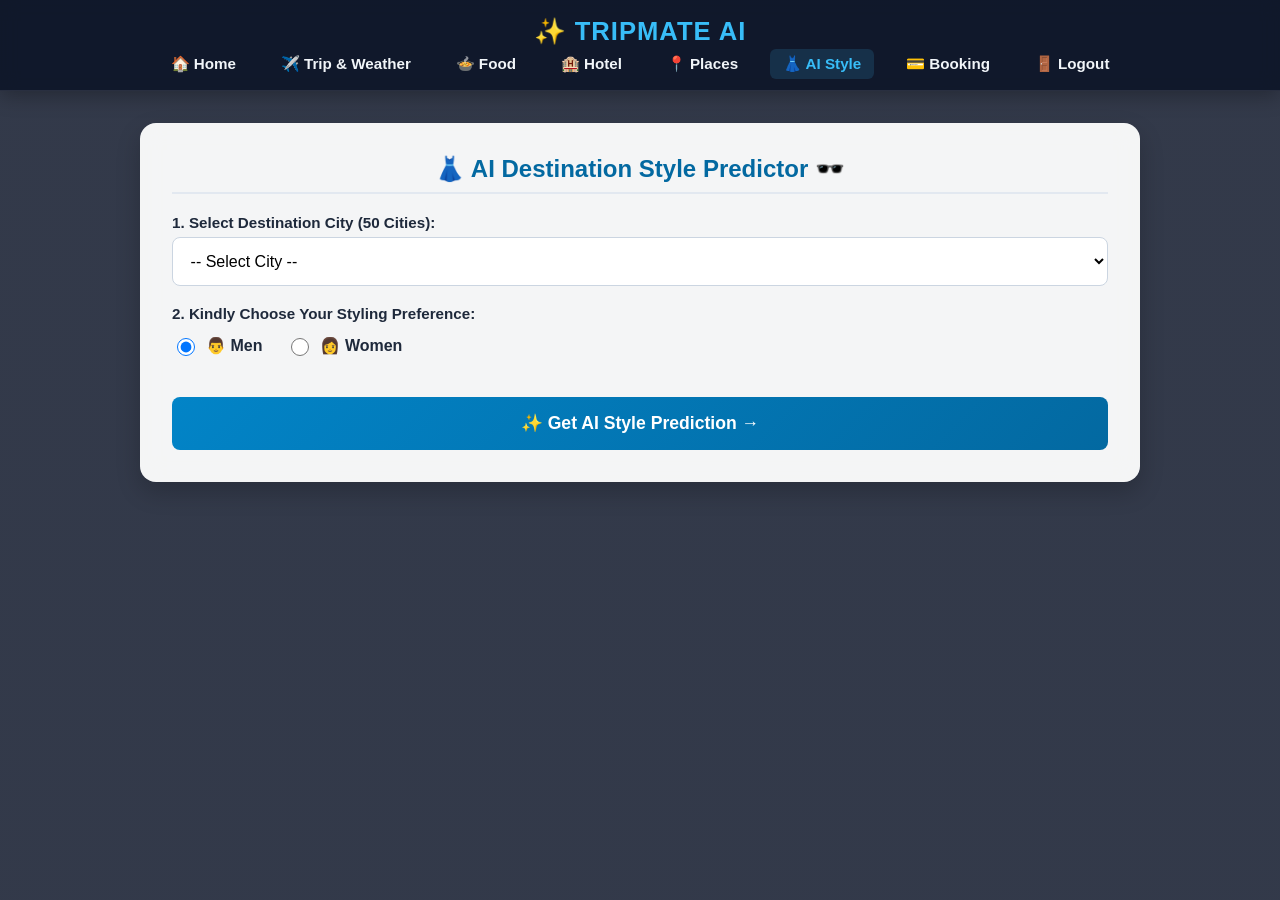
<file: style.html>
<!DOCTYPE html>
<html lang="en">
<head>
  <meta charset="UTF-8">
  <meta name="viewport" content="width=device-width, initial-scale=1.0">
  <title>TripMate AI - AI Destination Style Predictor</title>
  <style>
    :root { --primary:#0284c7; --primary-dark:#0369a1; --card-bg:rgba(255,255,255,0.95); --text:#0f172a; }
    body {
      font-family:'Segoe UI',Tahoma,Geneva,Verdana,sans-serif; margin:0; padding:0; color:var(--text);
      background:linear-gradient(rgba(15,23,42,0.85),rgba(15,23,42,0.85)),
                 url('https://images.unsplash.com/photo-1490481651871-ab68de25d43d?w=1920&q=80') center/cover no-repeat fixed;
      min-height:100vh;
    }
    .navbar { background:rgba(15,23,42,0.95); backdrop-filter:blur(8px); padding:1rem 2rem; display:flex; flex-direction:column;
      align-items:center; justify-content:center; box-shadow:0 4px 20px rgba(0,0,0,0.3); border-bottom:1px solid rgba(255,255,255,0.1); }
    .navbar .logo { font-size:1.6rem; font-weight:800; color:#38bdf8; margin-bottom:0.6rem; text-transform:uppercase; letter-spacing:1px; }
    .nav-links { display:flex; justify-content:center; align-items:center; gap:1.2rem; list-style:none; margin:0; padding:0; flex-wrap:wrap; }
    .nav-links a { color:#f1f5f9; text-decoration:none; font-weight:600; font-size:0.95rem; padding:0.4rem 0.8rem; border-radius:6px; transition:all 0.2s ease-in-out; }
    .nav-links a:hover, .nav-links a.active { color:#38bdf8; background:rgba(56,189,248,0.15); }
    .container { max-width:1000px; margin:2rem auto; padding:0 1rem; }
    .card { background:var(--card-bg); backdrop-filter:blur(10px); padding:2rem; border-radius:16px; box-shadow:0 10px 25px rgba(0,0,0,0.2); margin-bottom:2rem; }
    .form-group { margin-bottom:1.2rem; display:flex; flex-direction:column; }
    label { margin-bottom:0.4rem; font-weight:700; color:#1e293b; font-size:0.95rem; }
    select { width:100%; padding:0.85rem; border:1px solid #cbd5e1; border-radius:8px; font-size:1rem; box-sizing:border-box; outline:none; background:#fff; }
    .gender-group { display:flex; gap:1.5rem; margin-top:0.4rem; }
    .gender-option { display:flex; align-items:center; gap:0.5rem; font-weight:600; font-size:1rem; cursor:pointer; }
    .gender-option input { width:18px; height:18px; cursor:pointer; }
    .btn { background:linear-gradient(135deg,#0284c7,#0369a1); color:#fff; border:none; padding:1rem 1.5rem; font-size:1.1rem; font-weight:700;
      border-radius:8px; cursor:pointer; width:100%; margin-top:1rem; transition:transform 0.2s; }
    .btn:hover { transform:translateY(-2px); }
    .btn-next { background:linear-gradient(135deg,#10b981,#059669); margin-top:1.5rem; }
    .style-box { background:#f8fafc; border:1px solid #e2e8f0; border-radius:12px; padding:1.5rem; }
    .style-header { border-bottom:2px solid #cbd5e1; padding-bottom:0.8rem; margin-bottom:1.2rem; }
    .style-header h3 { margin:0; color:var(--primary-dark); font-size:1.3rem; }
    .outfit-grid { display:grid; grid-template-columns:repeat(auto-fit,minmax(200px,1fr)); gap:1.2rem; }
    .outfit-card { background:#fff; border-radius:10px; border:1px solid #cbd5e1; overflow:hidden; box-shadow:0 4px 10px rgba(0,0,0,0.05);
      text-align:center; display:flex; flex-direction:column; justify-content:space-between; }
    .art { width:100%; height:200px; background:#f1f5f9; display:flex; align-items:center; justify-content:center; }
    .art svg { width:100%; height:100%; }
    .art img { width:100%; height:100%; object-fit:cover; }
    .outfit-info { padding:0.8rem; }
    .outfit-card h4 { margin:0 0 0.4rem 0; color:#0284c7; font-size:0.98rem; }
    .outfit-card p { margin:0; font-size:0.95rem; color:#334155; font-weight:600; line-height:1.4; }
    .acc-card { grid-column:1 / -1; padding:0.9rem; }
    .acc-card > h4 { margin:0 0 0.8rem 0; color:#0284c7; font-size:1.05rem; }
    .acc-grid { display:grid; grid-template-columns:repeat(auto-fit,minmax(150px,1fr)); gap:0.8rem; }
    .tile { background:#fff; border:1px solid #e2e8f0; border-radius:8px; overflow:hidden; }
    .tile .art { height:140px; }
    .tile p { margin:0; padding:0.5rem; font-size:0.9rem; color:#334155; font-weight:600; }
    .predict { background:#e0f2fe; border-left:4px solid var(--primary); padding:0.8rem 1rem; margin-top:1.2rem; border-radius:0 8px 8px 0;
      font-size:0.95rem; color:#0369a1; font-weight:600; line-height:1.5; }
    .hidden { display:none !important; }
  </style>
</head>
<body>

  <nav class="navbar">
    <div class="logo">✨ TripMate AI</div>
    <ul class="nav-links">
      <li><a href="index.html">🏠 Home</a></li>
      <li><a href="trip.html">✈️ Trip & Weather</a></li>
      <li><a href="food.html">🍲 Food</a></li>
      <li><a href="hotel.html">🏨 Hotel</a></li>
      <li><a href="places.html">📍 Places</a></li>
      <li><a href="style.html" class="active">👗 AI Style</a></li>
      <li><a href="booking.html">💳 Booking</a></li>
      <li><a href="login.html" onclick="alert('Logged out successfully!')">🚪 Logout</a></li>
    </ul>
  </nav>

  <div class="container">
    <div class="card">
      <h2 style="margin-top:0; color:var(--primary-dark); text-align:center; border-bottom:2px solid #e2e8f0; padding-bottom:0.6rem;">
        👗 AI Destination Style Predictor 🕶️
      </h2>

      <div class="form-group">
        <label for="styleCity">1. Select Destination City (50 Cities):</label>
        <select id="styleCity">
          <option value="" disabled selected>-- Select City --</option>
        </select>
      </div>

      <div class="form-group">
        <label>2. Kindly Choose Your Styling Preference:</label>
        <div class="gender-group">
          <label class="gender-option"><input type="radio" name="genderPref" value="Men" checked> 👨 Men</label>
          <label class="gender-option"><input type="radio" name="genderPref" value="Women"> 👩 Women</label>
        </div>
      </div>

      <button id="submitBtn" class="btn" type="button">✨ Get AI Style Prediction →</button>
    </div>

    <div id="styleResultCard" class="card hidden">
      <div id="styleContent"></div>
      <button class="btn btn-next" onclick="window.location.href='booking.html'" type="button">
        Proceed to Checkout & Booking 💳 →
      </button>
    </div>
  </div>

  <script>
    // ================= DATA: every item = [name shown on screen, picture key] =================
    const FW = {
      TEMPLE: { M:["Leather Chappals","sandal","🩴 Slippers"],        W:["Flat Slides","slide","🩴 Slippers"] },
      HUMID:  { M:["Flip-flops","flip-flops","🩴 Slippers"],          W:["Flat Slides","slide","🩴 Slippers"] },
      BEACH:  { M:["Beach Flip-flops","flip-flops","🩴 Slippers"],    W:["Beach Slides","slide","🩴 Slippers"] },
      HILL:   { M:["Trekking Shoes","hiking boots","👟 Shoes"],       W:["Ankle Boots","boot","👟 Shoes"] },
      COLD:   { M:["Snow Boots","snow boots","👟 Shoes (Boots)"],     W:["Winter Boots","boot","👟 Shoes (Boots)"] },
      DESERT: { M:["Mojari (Jutti)","mojari","🩴 Slippers"],          W:["Kolhapuri Chappals","kolhapuri chappal","🩴 Slippers"] },
      URBAN:  { M:["Casual Sandals","sandal","🩴 Slippers"],          W:["Flat Slides","slide","🩴 Slippers"] },
      NORTH:  { M:["Kolhapuri Chappals","kolhapuri chappal","🩴 Slippers"], W:["Mojari (Jutti)","mojari","🩴 Slippers"] }
    };

    const Sh=["Shirt","shirt"], Ku=["Kurta","kurta"], Ve=["Veshti","veshti"], Dh=["Dhoti","dhoti"], Mu=["Mundu","mundu"], Pj=["Pyjama","pyjama"],
          Tr=["Trousers","trousers"], Sw=["Sweater","sweater"], Jk=["Jacket","jacket"], Sho=["Shorts","shorts"];
    const rud=["Rudraksha Mala","rudraksha"], chn=["Gold Chain","gold chain"], rng=["Ring","ring"], kda=["Kada (Bracelet)","bracelet"],
          wch=["Wristwatch","wristwatch"], tul=["Tulsi Mala","kanthi mala"], tur=["Turban (Safa)","turban"], sun=["Sunglasses","sunglasses"],
          scf=["Muffler / Scarf","scarf"], kra=["Kara","kara"], bni=["Woollen Cap","beanie"], kul=["Kullu Cap (Topi)","kullu"];
    const Bl=["Blouse","blouse"], Sa=["Cotton Saree","saree"], Sl=["Salwar","salwar kameez"], Kt=["Kurta","kurti"], Ch=["Choli","choli"], Gh=["Ghagra","ghagra"];
    const jhm=["Jhumkas","jhumka"], bng=["Bangles","bangle"], ank=["Anklets (Kolusu / Payal)","anklet"], jas=["Jasmine Flowers (Malligai)","jasmine"],
          mgs=["Mangalsutra (Thali)","mangalsutra"], nck=["Necklace","necklace"], kun=["Kundan Jewellery","kundan"], nth=["Nath (Nose Ring)","nath"],
          tmj=["Temple Jewellery","temple jewellery"], slv=["Silver Necklace","silver"], pnk=["Pearl Necklace","pearl necklace"];

    // City = [footwear type, [Men: top, bottom, [accessories]], [Women: top, bottom, [accessories]]]
    const C = {
      "Madurai":      ["TEMPLE",[Sh,Ve,[rud,chn,rng,kda]],[Bl,["Sungudi Saree","sungudi saree"],[jhm,chn,bng,ank,jas]]],
      "Tanjore":      ["TEMPLE",[Sh,Ve,[rud,chn,rng,kda]],[Bl,["Kanjivaram Silk Saree","kanchipuram saree"],[tmj,jhm,bng,jas]]],
      "Kodaikanal":   ["HILL",[Sw,Tr,[bni,scf,wch]],[["Sweater","sweater"],Sl,[scf,chn]]],
      "Ooty":         ["HILL",[Sw,Tr,[bni,scf,wch]],[["Sweater","sweater"],Sl,[scf,jhm]]],
      "Chennai":      ["HUMID",[Sh,Ve,[chn,rng,wch]],[Bl,["Kanjivaram Silk Saree","kanchipuram saree"],[jhm,chn,bng,ank,jas]]],
      "Trichy":       ["TEMPLE",[Sh,Ve,[tul,chn,rng]],[Bl,["Madisar Saree","madisar saree"],[jhm,mgs,bng,jas]]],
      "Rameshwaram":  ["TEMPLE",[Sh,Ve,[rud,chn]],[Bl,Sa,[mgs,bng]]],
      "Kanyakumari":  ["HUMID",[Sh,Ve,[chn,rng]],[Bl,Sa,[jhm,chn,bng,jas]]],
      "Pondicherry":  ["BEACH",[Ku,Pj,[sun,wch,kda]],[Bl,Sa,[jhm,nck,bng]]],
      "Coimbatore":   ["TEMPLE",[Sh,Ve,[rud,chn,rng]],[Bl,["Kovai Cotton Saree","kovai cotton saree"],[jhm,chn,bng,jas]]],
      "Kanchipuram":  ["TEMPLE",[Sh,Ve,[chn,rng,kda]],[Bl,["Kanchipuram Silk Saree","kanchipuram saree"],[tmj,jhm,bng,jas]]],
      "Tirunelveli":  ["TEMPLE",[Sh,Ve,[chn,kda,rng]],[Bl,Sa,[jhm,chn,bng,jas]]],
      "Salem":        ["TEMPLE",[Sh,Ve,[chn,rng,wch]],[Bl,["Silk Saree","salem silk saree"],[jhm,chn,bng]]],
      "Erode":        ["TEMPLE",[Sh,Ve,[rud,chn,rng]],[Bl,Sa,[jhm,chn,bng]]],
      "Vellore":      ["TEMPLE",[Sh,Ve,[chn,rng,wch]],[Bl,["Saree","saree"],[jhm,chn,bng]]],
      "Goa":          ["BEACH",[Sh,Sho,[sun,wch,chn]],[["Light Top","blouse"],["Kunbi Saree","kunbi saree"],[["Shell Necklace","necklace"],sun,bng]]],
      "Delhi":        ["NORTH",[Ku,Pj,[chn,rng,wch,kra]],[Kt,Sl,[kun,jhm,bng]]],
      "Mumbai":       ["URBAN",[Sh,Tr,[chn,rng,wch]],[Bl,["Nauvari Saree","nauvari saree"],[nth,bng,jas]]],
      "Agra":         ["NORTH",[Ku,Pj,[chn,rng,wch]],[["Chikankari Kurta","chikankari"],Sl,[kun,jhm,bng]]],
      "Jaipur":       ["DESERT",[["Angrakha Kurta","angrakha"],Dh,[tur,pnk,kda]],[Ch,Gh,[kun,bng,ank]]],
      "Udaipur":      ["DESERT",[["Angrakha Kurta","angrakha"],Dh,[tur,kda]],[Ch,Gh,[kun,bng,ank]]],
      "Varanasi":     ["NORTH",[Ku,Dh,[tul,rud,chn]],[Bl,["Banarasi Saree","banarasi saree"],[jhm,bng,nth]]],
      "Bangalore":    ["URBAN",[Ku,Ve,[chn,rng,wch]],[Bl,["Mysore Silk Saree","mysore silk saree"],[jhm,nck,jas]]],
      "Hyderabad":    ["URBAN",[Ku,Pj,[wch,rng,chn]],[Kt,["Pochampally Saree","pochampally saree"],[pnk,jhm,bng]]],
      "Pune":         ["URBAN",[Ku,Dh,[tur,chn,rng]],[Bl,["Paithani Saree","paithani saree"],[nth,bng,jas]]],
      "Tirupati":     ["TEMPLE",[Ku,Dh,[tul]],[Bl,["Saree","saree"],[mgs,bng,jas]]],
      "Kolkata":      ["URBAN",[["Panjabi","panjabi"],["Dhuti","dhuti"],[chn,rng,wch]],[Bl,["Tant Saree","tant saree"],[["Shakha-Pola","shakha"],nck,jhm]]],
      "Ahmedabad":    ["NORTH",[["Kediyu","kediyu"],Dh,[tur,chn,kda]],[Ch,["Chaniya (Ghagra)","chaniya"],[["Oxidised Jewellery","oxidised"],jhm,bng]]],
      "Amritsar":     ["NORTH",[Ku,Pj,[tur,kra]],[["Kameez","kameez"],Sl,[jhm,bng,ank]]],
      "Mysore":       ["TEMPLE",[Ku,Ve,[tur,chn,wch]],[Bl,["Mysore Silk Saree","mysore silk saree"],[jhm,nck,jas]]],
      "Kochi":        ["HUMID",[Sh,Mu,[chn,rng,wch]],[Bl,["Kasavu Saree","kasavu saree"],[jhm,chn,bng,jas]]],
      "Alleppey":     ["HUMID",[Sh,Mu,[chn,rng,wch]],[Bl,["Kasavu Saree","kasavu saree"],[jhm,chn,bng,jas]]],
      "Wayanad":      ["HILL",[Jk,Tr,[bni,wch]],[["Top","blouse"],Sl,[scf]]],
      "Munnar":       ["HILL",[Sw,Tr,[bni,scf,wch]],[["Sweater","sweater"],Sl,[scf,jhm]]],
      "Coorg":        ["HILL",[["Kupya (Kodava Coat)","kodava"],Tr,[chn,rng]],[Bl,["Kodava Saree","saree"],[chn,bng]]],
      "Vizag":        ["BEACH",[Sh,Dh,[chn,tul]],[Bl,["Kalamkari Saree","kalamkari saree"],[jhm,chn,bng]]],
      "Manali":       ["COLD",[Jk,Tr,[kul,scf]],[["Sweater","sweater"],Sl,[slv,scf]]],
      "Shimla":       ["COLD",[Jk,Tr,[kul,scf,rng]],[["Woollen Coat","sweater"],["Leggings","leggings"],[slv,scf]]],
      "Srinagar":     ["COLD",[["Pheran","pheran"],Pj,[["Kangri","kangri"],scf]],[["Pheran","pheran"],Sl,[["Kashmiri Jewellery","kashmiri"],scf]]],
      "Leh Ladakh":   ["COLD",[["Goncha","goncha"],Tr,[["Turquoise Necklace","turquoise"]]],[["Goncha","goncha"],["Trousers","trousers"],[["Perak","perak"],["Turquoise Necklace","turquoise"]]]],
      "Jodhpur":      ["DESERT",[["Bandhgala (Jodhpuri Coat)","bandhgala"],Pj,[tur,chn,kda]],[Ch,Gh,[kun,bng,ank]]],
      "Jaisalmer":    ["DESERT",[["Angrakha Kurta","angrakha"],Dh,[tur,kda]],[Ch,Gh,[["Silver Jewellery","silver"],bng,ank]]],
      "Rishikesh":    ["NORTH",[Ku,Dh,[rud,tul]],[Kt,Sa,[["Rudraksha Bracelet","rudraksha"],bng]]],
      "Haridwar":     ["NORTH",[Ku,Dh,[tul,rud]],[Kt,Sa,[mgs,bng]]],
      "Darjeeling":   ["COLD",[["Daura","daura"],["Suruwal","suruwal"],[["Dhaka Topi","dhaka"]]],[["Cholo","blouse"],["Gunyu","gunyu"],[["Tilhari","tilhari"],jhm]]],
      "Gangtok":      ["COLD",[["Bakhu","bakhu"],Tr,[["Khada (Silk Scarf)","khata"]]],[["Honju (Blouse)","blouse"],["Bakhu","bakhu"],[["Turquoise Necklace","turquoise"]]]],
      "Shillong":     ["HILL",[["Jymphong","jymphong"],Dh,[slv]],[["Jainsem","khasi"],["Dhara","khasi"],[slv]]],
      "Bhubaneswar":  ["TEMPLE",[Ku,Dh,[tul,chn]],[Bl,["Sambalpuri Saree","sambalpuri saree"],[["Filigree Jewellery","filigree"],jhm]]],
      "Puri":         ["TEMPLE",[Ku,Dh,[tul,chn]],[Bl,["Sambalpuri Saree","sambalpuri saree"],[["Filigree Jewellery","filigree"],bng]]],
      "Gwalior":      ["NORTH",[Ku,Dh,[tur,rng]],[Bl,["Chanderi Saree","chanderi saree"],[nth,jhm,bng]]]
    };

    // ================= PICTURES: drawn SVG first (instant), then REAL internet photo replaces it =================
    const H = s => { let h = 0; for (const ch of s) h = (h * 31 + ch.charCodeAt(0)) >>> 0; return h; };
    const hsl = (h, s, l) => 'hsl(' + h + ',' + s + '%,' + l + '%)';
    const dots = (pts, r, fills) => pts.map((p, i) => '<circle cx="' + p[0].toFixed(1) + '" cy="' + p[1].toFixed(1) + '" r="' + r + '" fill="' +
      fills[i % fills.length] + '" stroke="rgba(0,0,0,.3)" stroke-width=".8"/>').join('');
    const arcPts = n => { const a = []; for (let i = 0; i < n; i++) { const t = i / (n - 1), u = 1 - t;
      a.push([u*u*24 + 2*u*t*60 + t*t*96, u*u*24 + 2*u*t*118 + t*t*24]); } return a; };
    const ringPts = (n, r, cx, cy) => { const a = []; for (let i = 0; i < n; i++) { const t = i / n * Math.PI * 2; a.push([cx + r * Math.cos(t), cy + r * Math.sin(t)]); } return a; };
    const GOLD = '#d4a017', GD = '#a67c00', SIL = '#cbd5e1';

    const BEADS = { kundan:[GOLD,'#c0392b'], 'temple jewellery':[GOLD,'#b91c1c'], silver:['#cbd5e1','#94a3b8'], oxidised:['#94a3b8','#64748b'],
      filigree:['#e2e8f0','#94a3b8'], 'pearl necklace':['#ffffff','#e5e7eb'], turquoise:['#14b8a6','#f97316'], tilhari:[GOLD,'#15803d'],
      kashmiri:['#cbd5e1','#7c3aed'], perak:['#14b8a6','#ef4444'], necklace:[GOLD,'#f59e0b'] };

    function fam(k) {
      if (/saree$|^saree$/.test(k)) return 'saree';
      if (/^(veshti|dhoti|dhuti|mundu)$/.test(k)) return 'veshti';
      if (/^(shirt|panjabi|kediyu)$/.test(k)) return 'shirt';
      if (/^(kurta|angrakha|chikankari|kurti|kameez|salwar kameez|bandhgala|daura|jymphong)$/.test(k)) return 'kurta';
      if (/^(blouse|choli)$/.test(k)) return 'blouse';
      if (k === 'sweater') return 'sweater';
      if (k === 'jacket') return 'jacket';
      if (/^(trousers|pyjama|suruwal|leggings)$/.test(k)) return 'pants';
      if (k === 'shorts') return 'shorts';
      if (/^(ghagra|chaniya)$/.test(k)) return 'skirt';
      if (/^(pheran|goncha|bakhu|kodava|khasi|gunyu)$/.test(k)) return 'robe';
      if (/^(sandal|kolhapuri chappal)$/.test(k)) return 'sandal';
      if (k === 'flip-flops') return 'flip';
      if (k === 'slide') return 'slide';
      if (/boot/.test(k)) return 'boot';
      if (k === 'mojari') return 'mojari';
      if (/^(rudraksha|kanthi mala)$/.test(k)) return 'mala';
      if (k === 'gold chain') return 'chain';
      if (k === 'ring') return 'ring';
      if (/^(bracelet|kara)$/.test(k)) return 'kada';
      if (/^(bangle|shakha)$/.test(k)) return 'bangles';
      if (k === 'wristwatch') return 'watch';
      if (k === 'turban') return 'turban';
      if (k === 'sunglasses') return 'glasses';
      if (/^(scarf|khata)$/.test(k)) return 'scarf';
      if (k === 'beanie') return 'beanie';
      if (/^(kullu|dhaka)$/.test(k)) return 'topi';
      if (k === 'jhumka') return 'jhumka';
      if (k === 'anklet') return 'anklet';
      if (k === 'jasmine') return 'jasmine';
      if (k === 'mangalsutra') return 'mangal';
      if (k === 'nath') return 'nath';
      if (k === 'kangri') return 'kangri';
      return 'necklace';
    }

    function art(key, seed) {
      const f = fam(key);
      const hu = [0, 15, 35, 130, 165, 200, 225, 270, 300, 335][H(seed + key) % 10];
      const c = hsl(hu, 55, 48), d = hsl(hu, 55, 30), l = hsl(hu, 60, 85);
      let g = '';
      const tops = (len, sleeveEnd) => '<path d="M38 20 L52 14 Q60 26 68 14 L82 20 L106 44 L94 58 L84 50 L84 ' + len + ' L36 ' + len + ' L36 50 L26 58 L14 44 Z" fill="' + c + '" stroke="' + d + '" stroke-width="2"/>' +
        '<path d="M52 14 Q60 30 68 14" fill="none" stroke="' + d + '" stroke-width="2"/>';
      switch (f) {
        case 'shirt':
          g = tops(100) + '<line x1="60" y1="28" x2="60" y2="100" stroke="' + d + '"/>' + dots([[60,42],[60,58],[60,74],[60,90]], 2.5, ['#fff']); break;
        case 'kurta':
          g = tops(112) + '<line x1="60" y1="26" x2="60" y2="58" stroke="' + d + '" stroke-width="2"/>' + dots([[60,34],[60,46]], 2.5, [GOLD]) +
            '<line x1="36" y1="100" x2="36" y2="112" stroke="#fff"/><line x1="84" y1="100" x2="84" y2="112" stroke="#fff"/>'; break;
        case 'blouse':
          g = '<path d="M40 24 L52 18 Q60 30 68 18 L80 24 L98 40 L90 56 L82 50 L82 72 Q60 80 38 72 L38 50 L30 56 L22 40 Z" fill="' + c + '" stroke="' + d + '" stroke-width="2"/>' +
            '<path d="M52 18 Q60 34 68 18" fill="none" stroke="' + d + '" stroke-width="2"/><path d="M38 72 Q60 80 82 72" fill="none" stroke="' + GOLD + '" stroke-width="3"/>'; break;
        case 'sweater':
          g = tops(100) + '<rect x="36" y="92" width="48" height="8" fill="' + d + '"/>' +
            '<path d="M40 56 l8 -8 l8 8 l8 -8 l8 8 l8 -8" fill="none" stroke="' + l + '" stroke-width="3"/><path d="M40 70 l8 -8 l8 8 l8 -8 l8 8 l8 -8" fill="none" stroke="' + l + '" stroke-width="3"/>'; break;
        case 'jacket':
          g = tops(104) + '<line x1="60" y1="28" x2="60" y2="104" stroke="' + d + '" stroke-width="3"/><rect x="40" y="76" width="14" height="16" fill="none" stroke="' + d + '"/><rect x="66" y="76" width="14" height="16" fill="none" stroke="' + d + '"/>'; break;
        case 'pants':
          g = '<path d="M38 16 H82 L88 108 H64 L60 52 L56 108 H32 Z" fill="' + c + '" stroke="' + d + '" stroke-width="2"/><rect x="38" y="16" width="44" height="8" fill="' + d + '"/>' +
            '<line x1="60" y1="24" x2="60" y2="52" stroke="' + d + '"/>'; break;
        case 'shorts':
          g = '<path d="M38 22 H82 L90 70 H64 L60 50 L56 70 H30 Z" fill="' + c + '" stroke="' + d + '" stroke-width="2"/><rect x="38" y="22" width="44" height="8" fill="' + d + '"/>'; break;
        case 'veshti':
          g = '<rect x="24" y="20" width="72" height="82" rx="4" fill="#fffdf5" stroke="#94a3b8" stroke-width="2"/><rect x="24" y="86" width="72" height="16" fill="' + c + '"/>' +
            '<rect x="24" y="90" width="72" height="3" fill="' + GOLD + '"/><path d="M40 20 V86 M60 20 V86 M80 20 V86" stroke="#e5e7eb" stroke-width="2"/>'; break;
        case 'saree':
          g = '<path d="M20 22 Q60 6 100 22 L100 100 Q60 114 20 100 Z" fill="' + c + '" stroke="' + d + '" stroke-width="2"/>' +
            '<path d="M20 90 Q60 104 100 90 L100 100 Q60 114 20 100 Z" fill="' + GOLD + '"/>' +
            '<path d="M84 18 Q96 60 88 108" fill="none" stroke="' + GOLD + '" stroke-width="6"/>' + dots([[40,40],[56,58],[40,74],[62,38],[68,76]], 3, [GOLD]); break;
        case 'skirt':
          g = '<path d="M44 20 H76 L104 104 H16 Z" fill="' + c + '" stroke="' + d + '" stroke-width="2"/><rect x="44" y="20" width="32" height="8" fill="' + d + '"/>' +
            '<path d="M18 94 H102" stroke="' + GOLD + '" stroke-width="6"/>' + dots([[40,60],[60,70],[80,60],[50,84],[72,84]], 3, [GOLD]); break;
        case 'robe':
          g = '<path d="M46 14 H74 L100 40 L90 52 L84 44 L94 108 H26 L36 44 L30 52 L20 40 Z" fill="' + c + '" stroke="' + d + '" stroke-width="2"/>' +
            '<rect x="36" y="64" width="48" height="8" fill="' + GOLD + '"/><path d="M60 14 V108" stroke="' + d + '"/>'; break;
        case 'sandal':
          g = '<path d="M16 82 Q14 60 36 58 L86 62 Q108 66 104 82 Q100 94 82 94 L34 94 Q18 94 16 82Z" fill="#8d5a2b" stroke="#5b3a1a" stroke-width="2"/>' +
            '<path d="M38 64 Q58 36 84 64" fill="none" stroke="#5b3a1a" stroke-width="9"/><path d="M30 74 H92" stroke="#5b3a1a" stroke-width="7"/>'; break;
        case 'slide':
          g = '<path d="M18 80 Q16 58 38 56 L84 60 Q106 64 102 80 Q98 92 80 92 L36 92 Q20 92 18 80Z" fill="#334155" stroke="#0f172a" stroke-width="2"/>' +
            '<path d="M36 62 Q60 40 88 64 L84 76 Q60 62 38 76Z" fill="' + c + '" stroke="' + d + '" stroke-width="2"/>'; break;
        case 'flip':
          g = '<path d="M20 80 Q16 56 40 50 L80 52 Q106 56 102 82 Q98 96 78 96 L38 96 Q22 96 20 80Z" fill="' + c + '" stroke="' + d + '" stroke-width="2"/>' +
            '<path d="M60 34 V66 M60 66 L38 82 M60 66 L84 82" stroke="' + d + '" stroke-width="7" fill="none" stroke-linecap="round"/><circle cx="60" cy="64" r="5" fill="#fff"/>'; break;
        case 'boot':
          g = '<path d="M44 14 H72 V60 L100 72 Q108 90 98 100 H38 Q32 100 32 92 Z" fill="' + c + '" stroke="' + d + '" stroke-width="2"/>' +
            '<rect x="30" y="98" width="72" height="10" rx="3" fill="#1f2937"/><path d="M48 30 H70 M48 42 H70 M52 54 H74" stroke="#fff" stroke-width="3"/>'; break;
        case 'mojari':
          g = '<path d="M22 84 Q22 56 48 52 L74 52 Q100 60 112 78 Q96 70 92 82 Q80 96 40 94 Q24 94 22 84Z" fill="' + c + '" stroke="' + d + '" stroke-width="2"/>' +
            dots([[52,70],[64,66],[76,70]], 3, [GOLD]); break;
        case 'mala':
          g = dots(ringPts(24, 38, 60, 52), 6, [hsl(25, 70, 32), hsl(25, 65, 40)]) + '<circle cx="60" cy="96" r="7" fill="#b45309"/><path d="M60 100 V116" stroke="#dc2626" stroke-width="4"/>'; break;
        case 'chain':
          g = '<path d="M24 24 Q60 118 96 24" fill="none" stroke="' + GOLD + '" stroke-width="4" stroke-dasharray="6 2"/><circle cx="60" cy="74" r="9" fill="' + GOLD + '" stroke="' + GD + '" stroke-width="2"/>'; break;
        case 'ring':
          g = '<circle cx="60" cy="76" r="24" fill="none" stroke="' + GOLD + '" stroke-width="9"/><polygon points="60,22 74,36 60,52 46,36" fill="' + hsl(hu, 70, 60) + '" stroke="' + GD + '" stroke-width="3"/>'; break;
        case 'kada':
          g = '<circle cx="60" cy="60" r="36" fill="none" stroke="' + (/kara/.test(key) ? '#94a3b8' : GOLD) + '" stroke-width="13"/><circle cx="60" cy="60" r="36" fill="none" stroke="rgba(255,255,255,.45)" stroke-width="3"/>'; break;
        case 'bangles': {
          const cols = /shakha/.test(key) ? ['#ffffff', '#dc2626', '#ffffff', '#dc2626', '#ffffff'] : ['#dc2626', '#16a34a', GOLD, '#2563eb', '#db2777'];
          g = cols.map((cl, i) => '<circle cx="' + (34 + i * 13) + '" cy="60" r="27" fill="none" stroke="' + cl + '" stroke-width="6"/>').join(''); break; }
        case 'watch':
          g = '<rect x="46" y="6" width="28" height="108" rx="8" fill="#374151"/><circle cx="60" cy="60" r="27" fill="#fff" stroke="#94a3b8" stroke-width="6"/>' +
            '<path d="M60 60 V42 M60 60 L74 66" stroke="#111827" stroke-width="3" stroke-linecap="round"/>' + dots([[60,38],[82,60],[60,82],[38,60]], 2, ['#111827']); break;
        case 'jhumka': {
          const E = '<circle cx="55" cy="14" r="8" fill="' + GOLD + '"/><path d="M30 34 Q55 14 80 34 L86 66 Q55 78 24 66Z" fill="' + GOLD + '" stroke="' + GD + '" stroke-width="3"/>' +
            dots([[42,48],[55,44],[68,48],[48,58],[62,58]], 4, [hsl(hu, 75, 50), '#be123c']) + dots([[30,82],[42,86],[55,88],[68,86],[80,82]], 5, [hsl(hu, 75, 50), '#be123c']);
          g = '<g transform="translate(2,8) scale(.52)">' + E + '</g><g transform="translate(58,8) scale(.52)">' + E + '</g>'; break; }
        case 'anklet':
          g = '<path d="M18 36 Q60 108 102 36" fill="none" stroke="' + SIL + '" stroke-width="4"/>' + dots(arcPts(7).map(p => [p[0] * 0.875 + 7.5, p[1] * 0.75 + 18]), 6, [SIL, '#94a3b8']); break;
        case 'jasmine': {
          const fl = (x, y) => '<g transform="translate(' + x + ',' + y + ')">' + [0, 72, 144, 216, 288].map(a => '<ellipse cx="0" cy="-11" rx="6" ry="11" fill="#fff" stroke="#d1d5db" stroke-width="1" transform="rotate(' + a + ')"/>').join('') + '<circle r="4" fill="#fde68a"/></g>';
          g = '<ellipse cx="34" cy="86" rx="16" ry="7" fill="#15803d" transform="rotate(-25 34 86)"/><ellipse cx="86" cy="86" rx="16" ry="7" fill="#15803d" transform="rotate(25 86 86)"/><ellipse cx="60" cy="100" rx="16" ry="6" fill="#166534"/>' +
            fl(36, 40) + fl(76, 34) + fl(58, 66) + fl(90, 70) + fl(30, 76); break; }
        case 'mangal':
          g = '<path d="M24 24 Q60 112 96 24" fill="none" stroke="#111827" stroke-width="4" stroke-dasharray="3 3"/><circle cx="54" cy="68" r="6" fill="' + GOLD + '"/><circle cx="66" cy="68" r="6" fill="' + GOLD + '"/>' + dots([[52,82],[60,86],[68,82]], 3, ['#111827']); break;
        case 'nath':
          g = '<circle cx="60" cy="54" r="30" fill="none" stroke="' + GOLD + '" stroke-width="5"/>' + dots([[44,76],[60,86],[76,76]], 6, ['#fff', '#fff']) + '<circle cx="60" cy="24" r="6" fill="#dc2626" stroke="' + GD + '" stroke-width="2"/><path d="M90 54 Q106 56 112 80" fill="none" stroke="' + GOLD + '" stroke-width="3"/>'; break;
        case 'turban':
          g = '<ellipse cx="60" cy="78" rx="42" ry="24" fill="' + d + '"/><path d="M20 74 Q60 14 100 74 Q60 90 20 74Z" fill="' + c + '" stroke="' + d + '" stroke-width="2"/>' +
            '<path d="M30 70 Q60 40 92 66 M26 80 Q60 52 98 76" stroke="' + l + '" stroke-width="4" fill="none"/><circle cx="60" cy="62" r="6" fill="' + GOLD + '"/>'; break;
        case 'glasses':
          g = '<ellipse cx="38" cy="64" rx="24" ry="17" fill="#111827"/><ellipse cx="82" cy="64" rx="24" ry="17" fill="#111827"/><path d="M62 62 Q60 56 58 62" stroke="#111827" stroke-width="4" fill="none"/>' +
            '<path d="M14 60 L4 50 M106 60 L116 50" stroke="#111827" stroke-width="4"/><ellipse cx="30" cy="58" rx="7" ry="4" fill="rgba(255,255,255,.35)"/>'; break;
        case 'scarf':
          g = '<path d="M20 24 Q60 44 100 24 L100 44 Q60 64 20 44 Z" fill="' + c + '" stroke="' + d + '" stroke-width="2"/><path d="M72 46 L90 108 H68 L56 52Z" fill="' + c + '" stroke="' + d + '" stroke-width="2"/>' +
            '<path d="M68 100 V112 M74 102 V114 M80 104 V116 M86 106 V116" stroke="' + d + '" stroke-width="2"/><path d="M30 34 Q60 50 90 34" stroke="' + l + '" stroke-width="3" fill="none"/>'; break;
        case 'beanie':
          g = '<path d="M24 74 Q24 26 60 26 Q96 26 96 74Z" fill="' + c + '" stroke="' + d + '" stroke-width="2"/><rect x="22" y="72" width="76" height="20" rx="4" fill="' + d + '"/>' +
            '<path d="M32 72 V92 M44 72 V92 M56 72 V92 M68 72 V92 M80 72 V92" stroke="' + l + '" stroke-width="2"/><circle cx="60" cy="22" r="8" fill="' + l + '" stroke="' + d + '"/>'; break;
        case 'topi':
          g = '<path d="M22 76 Q22 34 60 32 Q98 34 98 76Z" fill="' + c + '" stroke="' + d + '" stroke-width="2"/><rect x="18" y="72" width="84" height="14" rx="3" fill="' + d + '"/>' +
            dots([[40,60],[60,52],[80,60]], 3, [GOLD]); break;
        case 'kangri':
          g = '<path d="M26 56 Q26 106 60 106 Q94 106 94 56Z" fill="#b9772f" stroke="#7c4a14" stroke-width="2"/><ellipse cx="60" cy="56" rx="34" ry="9" fill="#ef4444"/>' +
            '<path d="M26 50 Q60 -2 94 50" fill="none" stroke="#7c4a14" stroke-width="4"/><path d="M34 70 H86 M32 84 H88" stroke="#7c4a14"/>'; break;
        default: {   // necklace family (kundan, temple, silver, pearl, turquoise, tilhari, kashmiri, perak ...)
          const bc = BEADS[key] || BEADS.necklace;
          g = dots(arcPts(15), 5, bc) + (/kundan|temple|tilhari|turquoise|kashmiri|perak/.test(key) ? '<circle cx="60" cy="76" r="9" fill="' + bc[0] + '" stroke="' + GD + '" stroke-width="2"/><circle cx="60" cy="76" r="4" fill="' + bc[1] + '"/>' : ''); }
      }
      return '<svg viewBox="0 0 120 120" xmlns="http://www.w3.org/2000/svg" role="img" aria-label="' + key + '">' + g + '</svg>';
    }

    // ================= REAL PHOTOS (internet) — matches the item description =================
    // loremflickr.com gives a REAL Flickr photo matching the item keyword.
    // lock=<number> = same item always shows the SAME photo (no random change, no repeats across items).
    const slug = s => s.toLowerCase().replace(/[^a-z0-9]+/g, '-').replace(/^-+|-+$/g, '');
    const KW = { 'sungudi saree':'saree','kanchipuram saree':'saree','madisar saree':'saree','kovai cotton saree':'saree',
      'salem silk saree':'saree','nauvari saree':'saree','chikankari':'kurta','angrakha':'kurta','panjabi':'kurta','kediyu':'kurta',
      'dhuti':'dhoti','suruwal':'trousers','kunbi saree':'saree','kalamkari saree':'saree','paithani saree':'saree',
      'mysore silk saree':'saree','pochampally saree':'saree','tant saree':'saree','banarasi saree':'saree',
      'kasavu saree':'saree','sambalpuri saree':'saree','chanderi saree':'saree','kurti':'kurta','kameez':'kurta',
      'mangalsutra':'necklace','rudraksha':'rudraksha','jhumka':'jhumka','kolhapuri chappal':'sandals',
      'kanthi mala':'rudraksha','shakha':'bangles','oxidised':'jewellery','filigree':'jewellery','kashmiri':'jewellery',
      'perak':'necklace','tilhari':'necklace','khata':'scarf','dhaka':'cap','turquoise':'necklace',
      'jasmine':'jasmine flowers','kullu':'cap','kangri':'kashmiri kangri','goncha':'tibetan dress','pheran':'kashmiri pheran',
      'bakhu':'sikkim dress','kodava':'kodava dress','khasi':'khasi traditional dress','gunyu':'nepal traditional dress',
      'daura':'nepali daura','jymphong':'khasi dress','cholo':'nepal dress','chaniya':'ghagra','ghagra':'ghagra',
      'kurta':'kurta','veshti':'veshti','mundu':'mundu','dhoti':'dhoti','saree':'saree','turban':'turban',
      'sungudi':'saree','salwar kameez':'salwar kameez','sweater':'sweater','jacket':'jacket','trousers':'trousers',
      'pyjama':'pajama','shorts':'shorts','shirt':'shirt','blouse':'blouse','choli':'choli','leggings':'leggings',
      'sandal':'sandals','flip-flops':'flip flops','slide':'slides','hiking boots':'hiking boots','boot':'boots',
      'snow boots':'snow boots','mojari':'mojari','gold chain':'gold chain','ring':'ring','bracelet':'bracelet',
      'kara':'bracelet','wristwatch':'wristwatch','bangle':'bangles','temple jewellery':'temple jewellery',
      'silver':'silver necklace','pearl necklace':'pearl necklace','nath':'nath nose ring','anklet':'anklet',
      'scarf':'scarf','beanie':'beanie','sunglasses':'sunglasses','necklace':'necklace','kundan':'kundan jewellery' };
    const H2 = s => { let h = 7; for (const ch of s) h = (h * 33 + ch.charCodeAt(0)) >>> 0; return h; };
    function realImg(key, text, seed) {
      const kw = KW[key] || key;
      return 'https://loremflickr.com/420/420/' + encodeURIComponent(kw) + '?lock=' + (H2(seed + '|' + key + '|' + text) % 10000);
    }

    // ================= UI =================
    const citySel = document.getElementById('styleCity');
    Object.keys(C).forEach((c, i) => citySel.add(new Option((i + 1) + '. ' + c, c)));
    const clean = s => s.replace(/&/g, '&amp;').replace(/</g, '&lt;');
    let runId = 0;

    document.getElementById('submitBtn').addEventListener('click', async function () {
      const city = citySel.value;
      if (!city) { alert("Please select a destination city first!"); return; }
      const gInput = document.querySelector('input[name="genderPref"]:checked');
      const gender = gInput ? gInput.value : "Men";
      const [ftype, men, women] = C[city];
      const loc = gender === "Men" ? men : women;
      const fw = FW[ftype][gender === "Men" ? "M" : "W"];

      const items = [
        { label: gender === "Men" ? "👕 Topwear" : "👚 Topwear", text: loc[0][0], key: loc[0][1] },
        { label: "👖 Bottomwear", text: loc[1][0], key: loc[1][1] },
        { label: fw[2], text: fw[0], key: fw[1] }
      ];
      loc[2].forEach(a => items.push({ label: '', text: a[0], key: a[1] }));
      const seed = city + gender;

      let html = '<div class="style-box"><div class="style-header"><h3>' + (gender === "Men" ? '👨' : '👩') +
        ' How ' + gender + ' dress in <u>' + city + '</u></h3></div><div class="outfit-grid">';
      items.slice(0, 3).forEach((it, i) => {
        html += '<div class="outfit-card"><div class="art" id="oc' + i + '">' + art(it.key, seed) + '</div>' +
          '<div class="outfit-info"><h4>' + it.label + '</h4><p>' + clean(it.text) + '</p></div></div>';
      });
      html += '<div class="outfit-card acc-card"><h4>💍 Accessories</h4><div class="acc-grid">';
      items.slice(3).forEach((it, k) => {
        html += '<div class="tile"><div class="art" id="oc' + (k + 3) + '">' + art(it.key, seed) + '</div><p>' + clean(it.text) + '</p></div>';
      });
      html += '</div></div></div>';
      const names = items.map(it => it.text);
      html += '<div class="predict">💡 <b>AI Prediction:</b> In ' + city + ', ' + gender.toLowerCase() + ' typically wear <b>' + clean(names[0]) + '</b> and <b>' +
        clean(names[1]) + '</b> with <b>' + clean(names[2]) + '</b>, and use ' + names.slice(3).map(n => '<b>' + clean(n) + '</b>').join(', ') + '.</div></div>';
      document.getElementById('styleContent').innerHTML = html;
      const resCard = document.getElementById('styleResultCard');
      resCard.classList.remove('hidden');
      resCard.scrollIntoView({ behavior: 'smooth' });

      // REAL PHOTO: loads from internet, matches the item description.
      // If the photo fails to load, the drawn picture stays as backup (so no empty box ever).
      const my = ++runId;
      for (let i = 0; i < items.length; i++) {
        const it = items[i];
        const box = document.getElementById('oc' + i);
        if (!box) continue;
        const url = realImg(it.key, it.text, seed);
        const im = new Image();
        im.onload = () => { if (my === runId) box.innerHTML = '<img loading="lazy" src="' + url + '" alt="' + clean(it.text) + '">'; };
        im.src = url;
      }
    });
  </script>
</body>
</html>
</file>
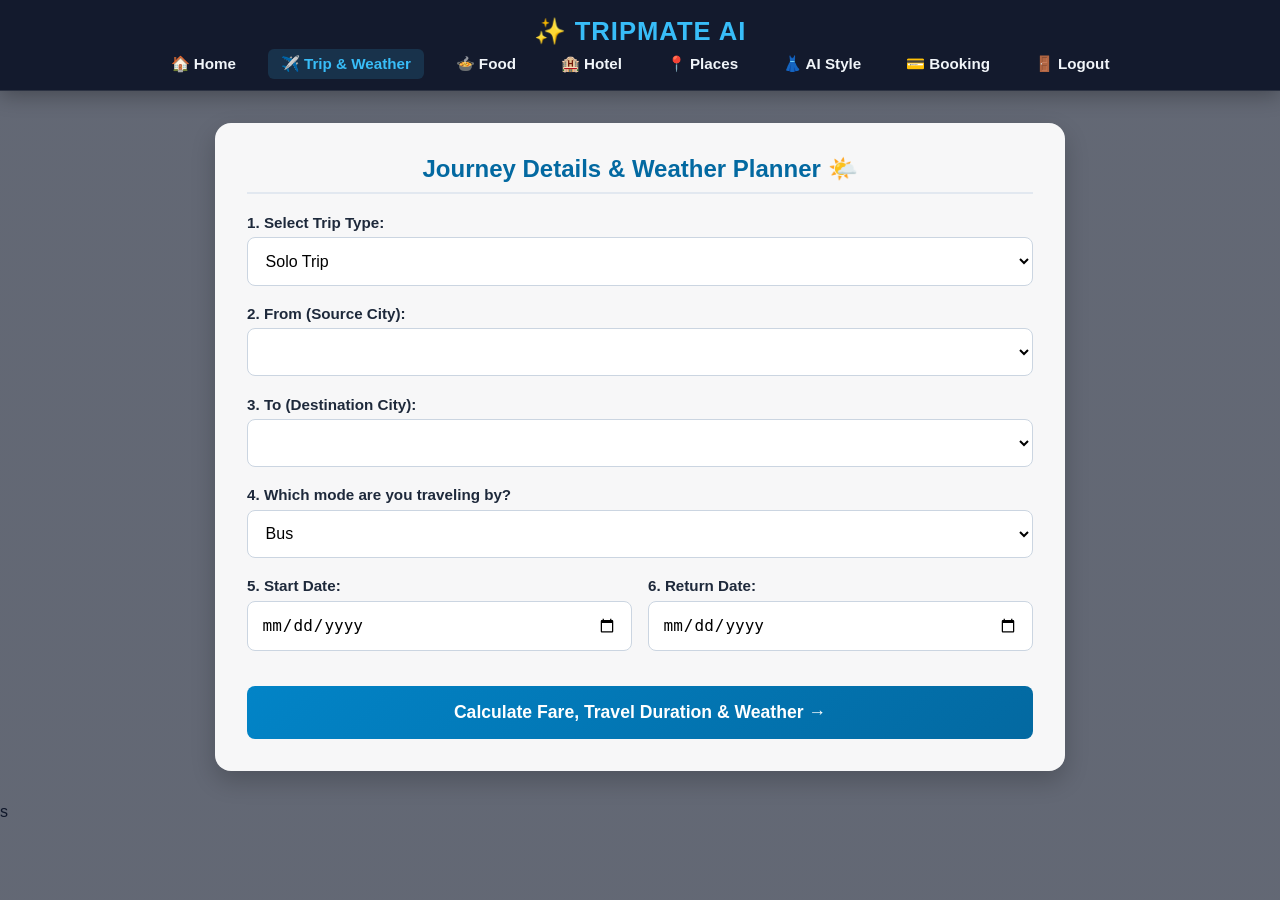
<file: trip.html>
<!DOCTYPE html>
<html lang="en">
<head>
  <meta charset="UTF-8">
  <meta name="viewport" content="width=device-width, initial-scale=1.0">
  <title>TripMate AI - Journey Details & Weather Planner</title>
  <style>
    :root {
      --primary: #0284c7;
      --primary-dark: #0369a1;
      --card-bg: rgba(255, 255, 255, 0.95);
      --text: #0f172a;
    }

    body {
      font-family: 'Segoe UI', Tahoma, Geneva, Verdana, sans-serif;
      margin: 0;
      padding: 0;
      color: var(--text);
      /* High Quality Travel AI Background */
      background: linear-gradient(rgba(15, 23, 42, 0.65), rgba(15, 23, 42, 0.65)), 
                  url('https://images.unsplash.com/photo-1436491865332-7a61a109cc05?w=1920&q=80') center/cover no-repeat fixed;
      min-height: 100vh;
    }

    /* Centered Navigation Bar */
    .navbar {
      background: rgba(15, 23, 42, 0.95);
      backdrop-filter: blur(8px);
      padding: 1rem 2rem;
      display: flex;
      flex-direction: column;
      align-items: center;
      justify-content: center;
      box-shadow: 0 4px 20px rgba(0, 0, 0, 0.3);
      border-bottom: 1px solid rgba(255, 255, 255, 0.1);
    }

    .navbar .logo {
      font-size: 1.6rem;
      font-weight: 800;
      color: #38bdf8;
      margin-bottom: 0.6rem;
      text-transform: uppercase;
      letter-spacing: 1px;
    }

    .nav-links {
      display: flex;
      justify-content: center;
      align-items: center;
      gap: 1.2rem;
      list-style: none;
      margin: 0;
      padding: 0;
      flex-wrap: wrap;
    }

    .nav-links a {
      color: #f1f5f9;
      text-decoration: none;
      font-weight: 600;
      font-size: 0.95rem;
      padding: 0.4rem 0.8rem;
      border-radius: 6px;
      transition: all 0.2s ease-in-out;
    }

    .nav-links a:hover, .nav-links a.active {
      color: #38bdf8;
      background: rgba(56, 189, 248, 0.15);
    }

    .container {
      max-width: 850px;
      margin: 2rem auto;
      padding: 0 1rem;
    }

    .card {
      background: var(--card-bg);
      backdrop-filter: blur(10px);
      padding: 2rem;
      border-radius: 16px;
      box-shadow: 0 10px 25px rgba(0, 0, 0, 0.2);
      margin-bottom: 2rem;
    }

    .form-group {
      margin-bottom: 1.2rem;
      display: flex;
      flex-direction: column;
    }

    label {
      margin-bottom: 0.4rem;
      font-weight: 700;
      color: #1e293b;
      font-size: 0.95rem;
    }

    select, input[type="date"], input[type="number"] {
      width: 100%;
      padding: 0.85rem;
      border: 1px solid #cbd5e1;
      border-radius: 8px;
      font-size: 1rem;
      box-sizing: border-box;
      outline: none;
      background: #ffffff;
    }

    .btn {
      background: linear-gradient(135deg, #0284c7, #0369a1);
      color: white;
      border: none;
      padding: 1rem 1.5rem;
      font-size: 1.1rem;
      font-weight: 700;
      border-radius: 8px;
      cursor: pointer;
      width: 100%;
      margin-top: 1rem;
      transition: transform 0.2s;
    }

    .btn:hover {
      transform: translateY(-2px);
    }

    .btn-next {
      background: linear-gradient(135deg, #10b981, #059669);
      margin-top: 1.5rem;
    }

    /* Transport Mode Cards */
    .transport-grid {
      display: grid;
      grid-template-columns: repeat(auto-fit, minmax(220px, 1fr));
      gap: 1rem;
      margin-top: 1rem;
    }

    .mode-card {
      background: #ffffff;
      border: 2px solid #e2e8f0;
      border-radius: 12px;
      padding: 1.2rem;
      text-align: center;
      box-shadow: 0 4px 10px rgba(0,0,0,0.05);
      transition: transform 0.2s, border-color 0.2s;
    }

    .mode-card.selected-mode {
      border-color: #10b981;
      background: #f0fdf4;
    }

    .mode-card .icon {
      font-size: 2.2rem;
      margin-bottom: 0.4rem;
    }

    .mode-card h4 {
      margin: 0 0 0.5rem 0;
      color: var(--primary-dark);
    }

    .info-badge {
      background: #e0f2fe;
      color: var(--primary-dark);
      padding: 0.8rem;
      border-radius: 8px;
      font-weight: 700;
      margin-bottom: 1rem;
      text-align: center;
      font-size: 1.05rem;
    }

    .weather-box {
      background: #f0f9ff;
      border-left: 5px solid var(--primary);
      padding: 1.2rem;
      border-radius: 8px;
      margin-top: 1.5rem;
      line-height: 1.8;
    }

    .weather-list {
      list-style-type: none;
      padding: 0;
      margin: 0;
    }

    .weather-list li {
      padding: 0.4rem 0;
      border-bottom: 1px dashed #cbd5e1;
      font-size: 0.95rem;
    }

    .hidden {
      display: none;
    }
  </style>
</head>
<body>

  <!-- Navigation Bar -->
  <nav class="navbar">
    <div class="logo">✨ TripMate AI</div>
    <ul class="nav-links">
      <li><a href="index.html">🏠 Home</a></li>
      <li><a href="trip.html" class="active">✈️ Trip & Weather</a></li>
      <li><a href="food.html">🍲 Food</a></li>
      <li><a href="hotel.html">🏨 Hotel</a></li>
      <li><a href="places.html">📍 Places</a></li>
      <li><a href="style.html">👗 AI Style</a></li>
      <li><a href="booking.html">💳 Booking</a></li>
      <li><a href="login.html" onclick="alert('Logged out successfully!')">🚪 Logout</a></li>
    </ul>
  </nav>

  <div class="container">
    
    <div class="card">
      <h2 style="margin-top:0; color: var(--primary-dark); text-align: center; border-bottom: 2px solid #e2e8f0; padding-bottom: 0.6rem;">
        Journey Details & Weather Planner 🌤️
      </h2>

      <!-- 1. Trip Type -->
      <div class="form-group">
        <label for="tripType">1. Select Trip Type:</label>
        <select id="tripType" onchange="togglePersonInput()">
          <option value="Solo Trip">Solo Trip</option>
          <option value="Friends Trip">Friends Trip</option>
          <option value="Family Trip">Family Trip</option>
        </select>
      </div>

      <!-- Dynamic Persons Count -->
      <div id="personGroup" class="form-group hidden">
        <label for="personCount">Enter Number of Persons:</label>
        <input type="number" id="personCount" min="2" value="2" placeholder="Enter number of travelers">
      </div>

      <!-- 2. From Source City (Completely Blank Default) -->
      <div class="form-group">
        <label for="fromCity">2. From (Source City):</label>
        <select id="fromCity">
          <option value="" disabled selected></option>
          <option value="Madurai">Madurai</option>
          <option value="Tanjore">Tanjore</option>
          <option value="KodaiKanal">KodaiKanal</option>
          <option value="Ooty">Ooty</option>
          <option value="Chennai">Chennai</option>
          <option value="Trichy">Trichy</option>
          <option value="Rameshwaram">Rameshwaram</option>
          <option value="Kanyakumari">Kanyakumari</option>
          <option value="Pondicherry">Pondicherry</option>
          <option value="Coimbatore">Coimbatore</option>
          <option value="Kanchipuram">Kanchipuram</option>
          <option value="Tiruelveli">Tiruelveli</option>
          <option value="Salem">Salem</option>
          <option value="Erode">Erode</option>
          <option value="Vellore">Vellore</option>
          <option value="Goa">Goa</option>
          <option value="Delhi">Delhi</option>
          <option value="Mumbai">Mumbai</option>
          <option value="Agra">Agra</option>
          <option value="Jaipur">Jaipur</option>
          <option value="Udaipur">Udaipur</option>
          <option value="Varanasi">Varanasi</option>
          <option value="Bangalore">Bangalore</option>
          <option value="Hyderabad">Hyderabad</option>
          <option value="Pune<">Pune</option>
          <option value="Tirupati">Tirupati</option>
          <option value="Kolkata">Kolkata</option>
          <option value="Ahmedabad">Ahmedabad</option>
          <option value="Amristar">Amristar</option>
          <option value="Mysore">Mysore</option>
          <option value="Kochi">Kochi</option>
          <option value="Alleppey">Alleppey</option>
          <option value="Wayanad">Wayanad</option>
          <option value="Munnar">Munnar</option>
          <option value="Coorg">Coorg</option>
          <option value="Vizag">Vizag</option>
          <option value="Manali">Manali</option>
          <option value="Shimla">Shimla</option>
          <option value="Srinagar">Srinagar</option>
          <option value="Leh Ladakh">Leh Ladakh</option>
          <option value="Jodhpu">Jodhpur</option>
          <option value="Jaisalmer">Jaisalmer</option>
          <option value="Rishikesh">Rishikesh</option>
          <option value="Haridwar">Haridwar</option>
          <option value="Darjeeling">Darjeeling</option>
          <option value="Gangtok">Gangtok</option>
          <option value="Shillong">Shillong</option>
          <option value="Bhubaneswar>Bhubaneswar</option>
          <option value="Puri">Puri</option>
          <option value="Gwalior">Gwalior</option>
        </select>
      </div>

      <!-- 3. To Destination City (Completely Blank Default) -->
      <div class="form-group">
        <label for="toCity">3. To (Destination City):</label>
        <select id="toCity">
          <option value="" disabled selected></option>
          <option value="Bangalore">Bangalore</option>
          <option value="Madurai">Madurai</option>
          <option value="Chennai">Chennai</option>
          <option value="Goa">Goa</option>
          <option value="Kodaikanal">Kodaikanal</option>
          <option value="Ooty">Ooty</option>
          <option value="Munnar">Munnar</option>
          <option value="Delhi">Delhi</option>
          <option value="Jaipur">Jaipur</option>
          <option value="Mumbai">Mumbai</option>
          <option value="Coimbatore">Coimbatore</option>
          <option value="Trichy">Trichy</option>
          <option value="Hyderabad">Hyderabad</option>
          <option value="Kolkata">Kolkata</option>
          <option value="Rameshwaram">Rameshwaram</option>
          <option value="Tirupati">Tirupati</option>
          <option value="Tanjore">Tanjore</option>
          <option value="Kanyakumari">Kanyakumari</option>
          <option value="Mysore">Mysore</option>
          <option value="Wayanad">Wayanad</option>
          <option value="Coorg">Coorg</option>
          <option value="Pondicherry">Pondicherry</option>
          <option value="Alleppey">Alleppey</option>
          <option value="Srinagar">Srinagar</option>
          <option value="Vellore">Vellore</option>
          <option value="Gwalior">Gwalior</option>
          <option value="Jodhpur">Jodhpur</option>
          <option value="Haridwar">Haridwar</option>
          <option value="Puri">Puri</option>
          <option value="Bhubanaeswar">Bhubanaeswar</option>
          <option value="Vizag">Vizag</option>
          <option value="Manali">Manali</option>
          <option value="Shimla">Shimla</option>
          <option value="Varanasi">Varanasi</option>
          <option value="Ahmedabad">Ahmedabad</option>
          <option value="Kochi">Kochi</option>
          <option value="Leh Ladakh">Leh Ladakh</option>
          <option value="Jaisalmer">Jaisalmer</option>
          <option value="Salem">Salem</option>
          <option value="Darjeeling">Darjeeling</option>
          <option value="Gangtok">Gangtok</option>
          <option value="Shillong">Shillong</option>
          <option value="Udaipur">Udaipur</option>
          <option value="Agra">Agra</option>
          <option value="Kanchipuram">Kanchipuram</option>
          <option value="Amritsar">Amritsar</option>
          <option value="Rishikesh">Rishikesh</option>
          <option value="Pune">Pune</option>
          <option value="Tirunveli">Tirunveli</option>
          <option value="Erode">Erode</option>
        </select>
      </div>

      <!-- Preferred Mode Selection -->
      <div class="form-group">
        <label for="preferredMode">4. Which mode are you traveling by?</label>
        <select id="preferredMode">
          <option value="Sleeper Bus">Bus</option>
          <option value="Train">Train</option>
          <option value="Flight">Flight</option>
        </select>
      </div>

      <!-- Blank Date Inputs -->
      <div style="display: flex; gap: 1rem;">
        <div class="form-group" style="flex:1;">
          <label for="startDate">5. Start Date:</label>
          <input type="date" id="startDate">
        </div>
        <div class="form-group" style="flex:1;">
          <label for="returnDate">6. Return Date:</label>
          <input type="date" id="returnDate">
        </div>
      </div>

      <button class="btn" onclick="calculateTravelAndWeather()">
        Calculate Fare, Travel Duration & Weather →
      </button>

    </div>

    <!-- Output Analysis Card -->
    <div id="tripResultBox" class="card hidden">
      <h3 style="margin-top:0; color: var(--primary-dark); text-align: center;">
        AI Travel Duration & Transport Recommendation
      </h3>

      <!-- Route Header Badge -->
      <div id="routeBadge" class="info-badge"></div>

      <!-- Transport Grid -->
      <h4 style="color: #1e293b; margin-top: 1rem;">Travel Modes, Duration & Per Person Fare:</h4>
      <div class="transport-grid">
        
        <!-- Flight -->
        <div id="flightCard" class="mode-card">
          <div class="icon">✈️</div>
          <h4>Flight</h4>
          <p><b>Duration:</b> <span id="flightTime"></span></p>
          <p><b>Fare / Person:</b> <span id="flightFare" style="color: var(--primary-dark); font-weight:700;"></span></p>
        </div>

        <!-- Train -->
        <div id="trainCard" class="mode-card">
          <div class="icon">🚆</div>
          <h4>Train</h4>
          <p><b>Duration:</b> <span id="trainTime"></span></p>
          <p><b>Fare / Person:</b> <span id="trainFare" style="color: var(--primary-dark); font-weight:700;"></span></p>
        </div>

        <!-- Sleeper Bus -->
        <div id="busCard" class="mode-card">
          <div class="icon">🚌</div>
          <h4>Sleeper Bus</h4>
          <p><b>Duration:</b> <span id="busTime"></span></p>
          <p><b>Fare / Person:</b> <span id="busFare" style="color: var(--primary-dark); font-weight:700;"></span></p>
        </div>

      </div>

      <!-- Weather Box (Strictly from Start Date to Return Date) -->
      <div id="weatherContainer" class="weather-box hidden">
        <h4 style="margin-top:0; color: var(--primary-dark);">🌤️ Weather Forecast (From Start Date to Return Date):</h4>
        <ul id="weatherForecastList" class="weather-list"></ul>
      </div>

      <button class="btn btn-next" onclick="window.location.href='food.html'">
        Next: Select Food Preferences 🍲 →
      </button>

    </div>

  </div>

  <script>
    const cityCoords = {
      "Madurai": [9.9252, 78.1198], "Chennai": [13.0827, 80.2707], "Coimbatore": [11.0168, 76.9558],
      "Trichy": [10.7905, 78.7047], "Bangalore": [12.9716, 77.5946], "Hyderabad": [17.3850, 78.4867],
      "Mumbai": [19.0760, 72.8777], "Delhi": [28.7041, 77.1025], "Kolkata": [22.5726, 88.3639],
      "Goa": [15.2993, 74.1240], "Kodaikanal": [10.2381, 77.4892], "Ooty": [11.4102, 76.6950],
      "Rameshwaram": [9.2876, 79.3129], "Tirupati": [13.6288, 79.4192], "Tanjore": [10.7870, 79.1378],
      "Kanyakumari": [8.0883, 77.5385], "Mysore": [12.2958, 76.6394], "Munnar": [10.0889, 77.0595],
      "Wayanad": [11.6854, 76.1320], "Coorg": [12.3375, 75.8069], "Pondicherry": [11.9416, 79.8083],
      "Alleppey": [9.4981, 76.3388], "Cochin": [9.9312, 76.2673], "Varkala": [8.7379, 76.7163],
      "Gokarna": [14.5479, 74.3188], "Chikmagalur": [13.3161, 75.7720], "Hampi": [15.3350, 76.4600],
      "Badami": [15.9149, 75.6768], "Mangalore": [12.9141, 74.8560], "Vizag": [17.6868, 83.2185],
      "Manali": [32.2432, 77.1892], "Shimla": [31.1048, 77.1734], "Dharamshala": [32.2190, 76.3234],
      "Srinagar": [34.0837, 74.7973], "Gulmarg": [34.0484, 74.3805], "Leh Ladakh": [34.1526, 77.5771],
      "Nainital": [29.3803, 79.4636], "Mussoorie": [30.4598, 78.0644], "Darjeeling": [27.0410, 88.2663],
      "Gangtok": [27.3389, 88.6065], "Shillong": [25.5788, 91.8933], "Jaipur": [26.9124, 75.7873],
      "Udaipur": [24.5854, 73.7125], "Agra": [27.1767, 78.0081], "Varanasi": [25.3176, 82.9739],
      "Amritsar": [31.6340, 74.8723], "Rishikesh": [30.0869, 78.2676], "Pune": [18.5204, 73.8567],
      "Mahabaleshwar": [17.9237, 73.6586], "Lonavala": [18.7557, 73.4091]
    };

    function calculateDistance(city1, city2) {
      const p1 = cityCoords[city1] || [10.0, 78.0];
      const p2 = cityCoords[city2] || [12.9, 77.5];
      const R = 6371;
      const dLat = (p2[0] - p1[0]) * Math.PI / 180;
      const dLon = (p2[1] - p1[1]) * Math.PI / 180;
      const a = Math.sin(dLat/2) * Math.sin(dLat/2) +
                Math.cos(p1[0] * Math.PI / 180) * Math.cos(p2[0] * Math.PI / 180) *
                Math.sin(dLon/2) * Math.sin(dLon/2);
      const c = 2 * Math.atan2(Math.sqrt(a), Math.sqrt(1-a));
      return Math.round(R * c * 1.25);
    }

    function togglePersonInput() {
      const tripType = document.getElementById('tripType').value;
      const personGroup = document.getElementById('personGroup');
      if (tripType === 'Friends Trip' || tripType === 'Family Trip') {
        personGroup.classList.remove('hidden');
      } else {
        personGroup.classList.add('hidden');
      }
    }

    function calculateTravelAndWeather() {
      const tripType = document.getElementById('tripType').value;
      const from = document.getElementById('fromCity').value;
      const to = document.getElementById('toCity').value;
      const preferredMode = document.getElementById('preferredMode').value;
      const start = document.getElementById('startDate').value;
      const ret = document.getElementById('returnDate').value;
      const persons = document.getElementById('personCount').value;

      if (!from || !to) {
        alert("Please select both Source (From) and Destination (To) cities!");
        return;
      }

      if (from === to) {
        alert("Source and Destination cities cannot be the same!");
        return;
      }

      let travelerInfo = tripType;
      if (tripType !== 'Solo Trip') {
        travelerInfo += ` (${persons} Persons)`;
      }

      const km = calculateDistance(from, to);

      // Display Journey / Travel Duration & Fares first
      let durationText = "";
      let totalDays = 0;
      let date1, date2;

      if (start && ret) {
        date1 = new Date(start);
        date2 = new Date(ret);
        const diffTime = date2 - date1;
        totalDays = Math.ceil(diffTime / (1000 * 60 * 60 * 24)) + 1;
        if (totalDays > 0) {
          durationText = ` | Duration: ${totalDays} Days`;
        }
      }

      document.getElementById('routeBadge').innerHTML = 
        `🗺️ <b>${from}</b> → <b>${to}</b> (~${km} km) | (${travelerInfo}${durationText})<br>Selected Mode: <b>${preferredMode}</b>`;

      document.querySelectorAll('.mode-card').forEach(c => c.classList.remove('selected-mode'));
      if (preferredMode === 'Flight') document.getElementById('flightCard').classList.add('selected-mode');
      if (preferredMode === 'Train') document.getElementById('trainCard').classList.add('selected-mode');
      if (preferredMode === 'Sleeper Bus') document.getElementById('busCard').classList.add('selected-mode');

      // Flight
      let flightHours = Math.floor(km / 500) + 1;
      let flightMins = Math.round((km % 500) / 10);
      if (flightMins >= 60) { flightHours += 1; flightMins -= 60; }
      if (flightHours < 1) flightHours = 1;
      let flightPrice = Math.round(2000 + (km * 4.5));

      // Train
      let trainTotalMins = Math.round((km / 60) * 60);
      let trainHours = Math.floor(trainTotalMins / 60);
      let trainMins = trainTotalMins % 60;
      let trainPrice = Math.round(300 + (km * 0.8));

      // Bus
      let busTotalMins = Math.round((km / 50) * 60);
      let busHours = Math.floor(busTotalMins / 60);
      let busMins = busTotalMins % 60;
      let busPrice = Math.round(400 + (km * 1.1));

      document.getElementById('flightTime').innerText = `${flightHours} Hour${flightHours > 1 ? 's' : ''} ${flightMins} Mins`;
      document.getElementById('flightFare').innerText = `₹${flightPrice.toLocaleString('en-IN')}`;

      document.getElementById('trainTime').innerText = `${trainHours} Hour${trainHours > 1 ? 's' : ''} ${trainMins} Mins`;
      document.getElementById('trainFare').innerText = `₹${trainPrice.toLocaleString('en-IN')}`;

      document.getElementById('busTime').innerText = `${busHours} Hour${busHours > 1 ? 's' : ''} ${busMins} Mins`;
      document.getElementById('busFare').innerText = `₹${busPrice.toLocaleString('en-IN')}`;

      // Weather Forecast (Strictly if Start & Return dates are provided)
      const weatherBox = document.getElementById('weatherContainer');
      const weatherList = document.getElementById('weatherForecastList');

      if (start && ret && totalDays > 0) {
        let weatherHTML = "";
        const conditions = [
          "Sunny & Clear Sky (28°C / 20°C)",
          "Pleasant Breeze & Partly Cloudy (26°C / 19°C)",
          "Warm & Sunny (29°C / 21°C)",
          "Cool Morning, Clear Skies (25°C / 18°C)",
          "Light Passing Clouds (27°C / 19°C)",
          "Sunny & Good Travel Conditions (28°C / 20°C)",
          "Pleasant Evening Breeze (24°C / 17°C)",
          "Clear Skies & Bright Sunlight (29°C / 21°C)",
          "Mild Temperature & Dry Air (26°C / 18°C)",
          "Perfect Outdoor Sightseeing Weather (27°C / 19°C)"
        ];

        for (let i = 0; i < totalDays; i++) {
          let currDate = new Date(date1);
          currDate.setDate(date1.getDate() + i);
          let dateStr = currDate.toLocaleDateString('en-US', { month: 'short', day: 'numeric', year: 'numeric' });
          let cond = conditions[i % conditions.length];
          weatherHTML += `<li><b>Day ${i + 1} (${dateStr}):</b> ${cond}</li>`;
        }

        weatherList.innerHTML = weatherHTML;
        weatherBox.classList.remove('hidden');
      } else {
        weatherBox.classList.add('hidden');
      }

      const resBox = document.getElementById('tripResultBox');
      resBox.classList.remove('hidden');
      resBox.scrollIntoView({ behavior: 'smooth' });
    }
  </script>
</body>
</html>s
</file>
<file: style.css>
:root {
  --primary: #2563eb;
  --primary-hover: #1d4ed8;
  --accent: #10b981;
  --bg-dark: #0f172a;
  --card-bg: rgba(255, 255, 255, 0.95);
  --text: #0f172a;
  --text-muted: #64748b;
  --border: #cbd5e1;
}

body {
  font-family: 'Segoe UI', Tahoma, Geneva, Verdana, sans-serif;
  margin: 0;
  padding: 0;
  color: var(--text);
  background: #f1f5f9 url('https://images.unsplash.com/photo-1488646953014-85cb44e25828?auto=format&fit=crop&w=1920&q=80') no-repeat center center fixed;
  background-size: cover;
  min-height: 100vh;
}

body::before {
  content: "";
  position: fixed;
  top: 0; left: 0; width: 100%; height: 100%;
  background: rgba(15, 23, 42, 0.7);
  backdrop-filter: blur(5px);
  z-index: -1;
}

header {
  background: linear-gradient(135deg, rgba(30, 64, 175, 0.95), rgba(37, 99, 235, 0.95));
  color: white;
  padding: 1.2rem;
  text-align: center;
  box-shadow: 0 4px 15px rgba(0, 0, 0, 0.2);
}

header h1 {
  margin: 0;
  font-size: 1.8rem;
}

.top-nav {
  display: flex;
  justify-content: center;
  gap: 0.6rem;
  background: rgba(30, 41, 59, 0.95);
  padding: 0.8rem;
  flex-wrap: wrap;
}

.top-nav a {
  color: #f8fafc;
  text-decoration: none;
  font-weight: 600;
  font-size: 0.85rem;
  padding: 0.4rem 0.8rem;
  border-radius: 6px;
  background: rgba(255, 255, 255, 0.1);
  transition: 0.2s;
}

.top-nav a:hover, .top-nav a.active {
  background: var(--primary);
  transform: translateY(-2px);
}

.container {
  max-width: 950px;
  margin: 2rem auto;
  padding: 2rem;
  background: var(--card-bg);
  border-radius: 16px;
  box-shadow: 0 15px 30px rgba(0, 0, 0, 0.3);
}

h2 {
  color: var(--primary);
  border-bottom: 2px solid #e2e8f0;
  padding-bottom: 0.5rem;
  margin-top: 0;
}

.form-group {
  margin-bottom: 1.2rem;
}

label {
  display: block;
  font-weight: 600;
  margin-bottom: 0.4rem;
}

input, select, textarea {
  width: 100%;
  padding: 0.75rem;
  border: 1px solid var(--border);
  border-radius: 8px;
  font-size: 1rem;
  box-sizing: border-box;
  background: #ffffff;
}

.btn {
  background-color: var(--primary);
  color: white;
  padding: 0.75rem 1.5rem;
  border: none;
  border-radius: 8px;
  cursor: pointer;
  font-size: 1rem;
  font-weight: 600;
  text-decoration: none;
  display: inline-block;
  text-align: center;
  transition: 0.2s;
}

.btn:hover {
  background-color: var(--primary-hover);
  transform: translateY(-2px);
}

.btn-group {
  display: flex;
  justify-content: space-between;
  margin-top: 2rem;
}

.grid {
  display: grid;
  grid-template-columns: repeat(auto-fit, minmax(200px, 1fr));
  gap: 1.2rem;
  margin-top: 1.2rem;
}

.card {
  border: 1px solid #e2e8f0;
  border-radius: 12px;
  padding: 1rem;
  text-align: center;
  background: #ffffff;
  box-shadow: 0 4px 6px rgba(0,0,0,0.05);
}

.card img {
  width: 100%;
  height: 150px;
  object-fit: cover;
  border-radius: 8px;
  margin-bottom: 0.5rem;
}

.badge {
  display: inline-block;
  padding: 0.25rem 0.6rem;
  font-size: 0.75rem;
  font-weight: bold;
  border-radius: 50px;
  background: #e0f2fe;
  color: #0369a1;
  margin-bottom: 0.4rem;
}

.dashboard-grid {
  display: grid;
  grid-template-columns: repeat(auto-fit, minmax(240px, 1fr));
  gap: 1.5rem;
  margin-top: 1.5rem;
}

.dash-card {
  background: #ffffff;
  border: 1px solid #e2e8f0;
  border-radius: 14px;
  padding: 1.5rem;
  text-align: center;
  transition: 0.3s;
  box-shadow: 0 6px 12px rgba(0,0,0,0.08);
}

.dash-card:hover {
  transform: translateY(-6px);
  box-shadow: 0 12px 20px rgba(37,99,235,0.25);
  border-color: var(--primary);
}

.tabs {
  display: flex;
  gap: 0.5rem;
  margin-bottom: 1rem;
  flex-wrap: wrap;
}

.tab-btn {
  padding: 0.5rem 1rem;
  background: #e2e8f0;
  border: none;
  border-radius: 6px;
  cursor: pointer;
  font-weight: 600;
}

.tab-btn.active {
  background: var(--primary);
  color: white;
}

.modal-overlay {
  position: fixed;
  top: 0; left: 0; width: 100%; height: 100%;
  background: rgba(0, 0, 0, 0.6);
  display: flex;
  align-items: center;
  justify-content: center;
  z-index: 1000;
}

.modal-box {
  background: white;
  padding: 2rem;
  border-radius: 14px;
  text-align: center;
  width: 380px;
  box-shadow: 0 20px 25px rgba(0,0,0,0.3);
}

.hidden {
  display: none !important;
}

.weather-box {
  background: #f0f9ff;
  border-left: 4px solid #0284c7;
  padding: 1rem;
  border-radius: 8px;
  margin-top: 1rem;
}
</file>
